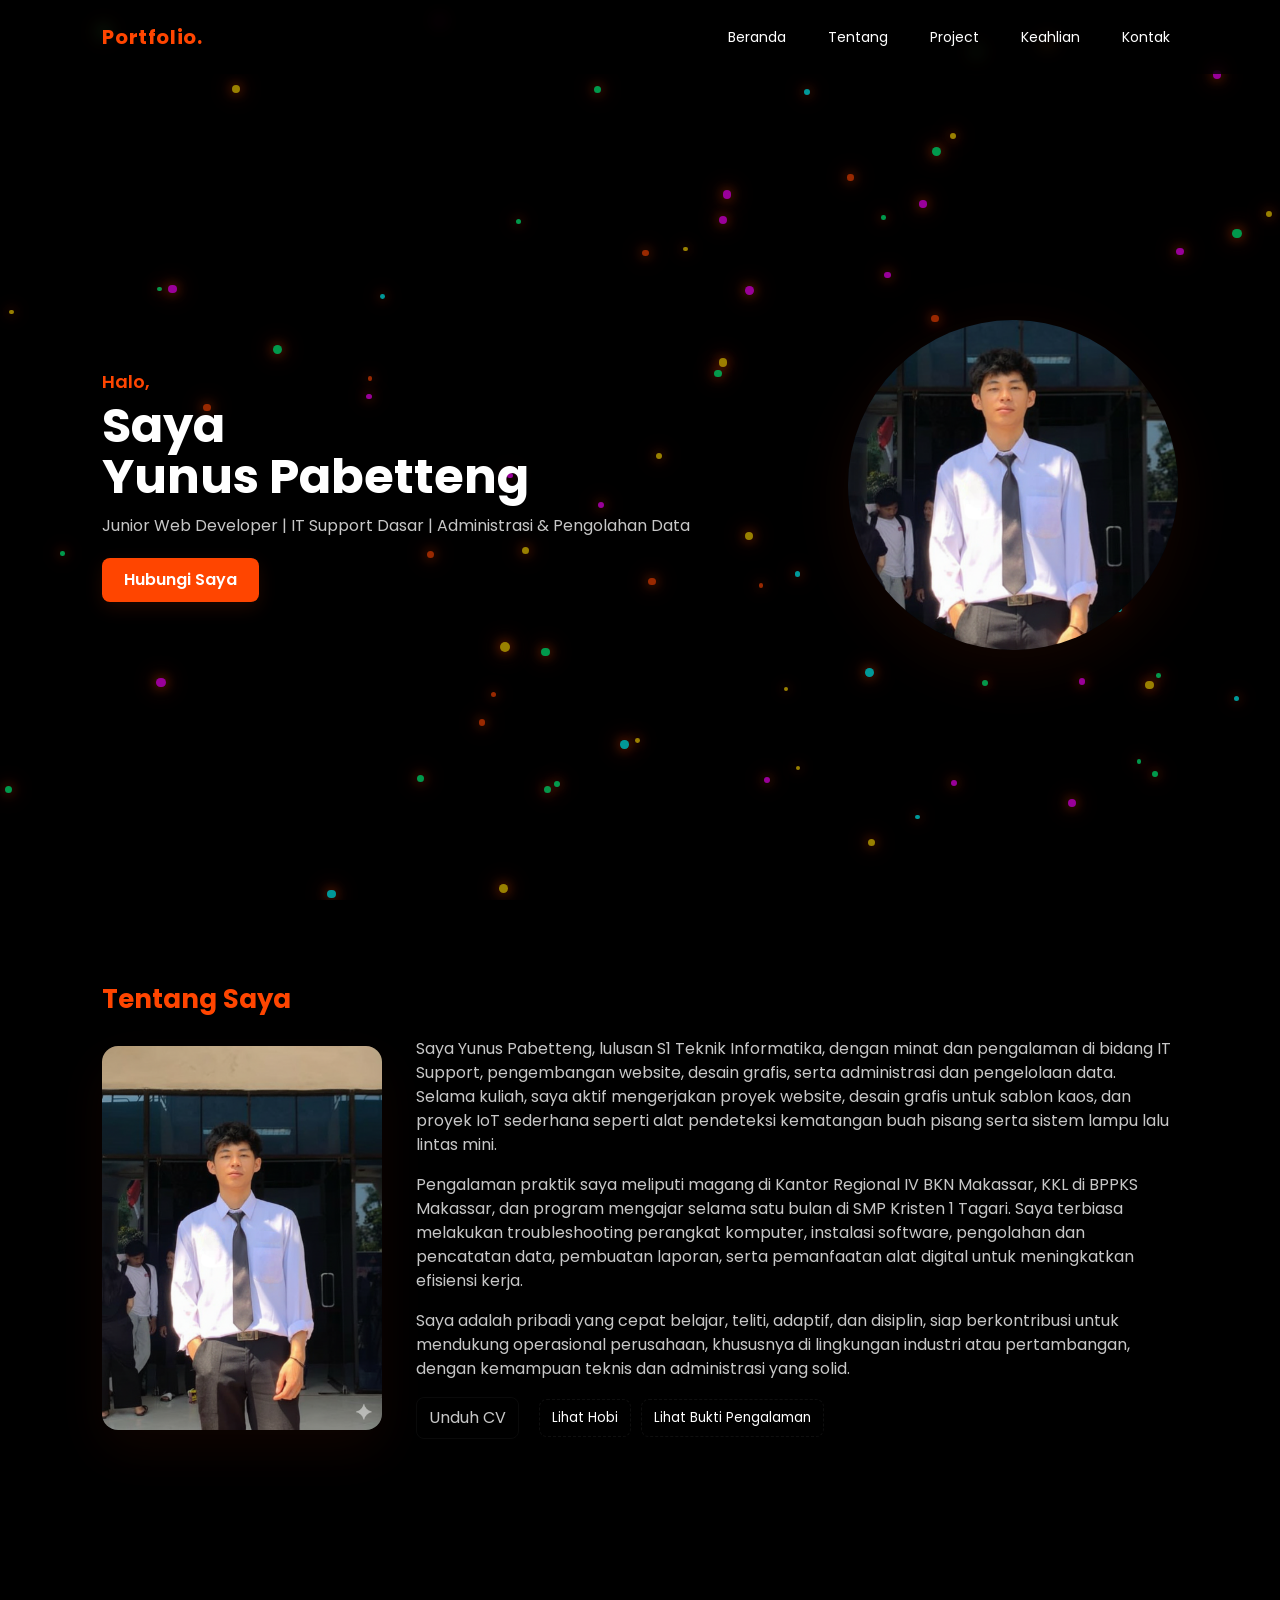
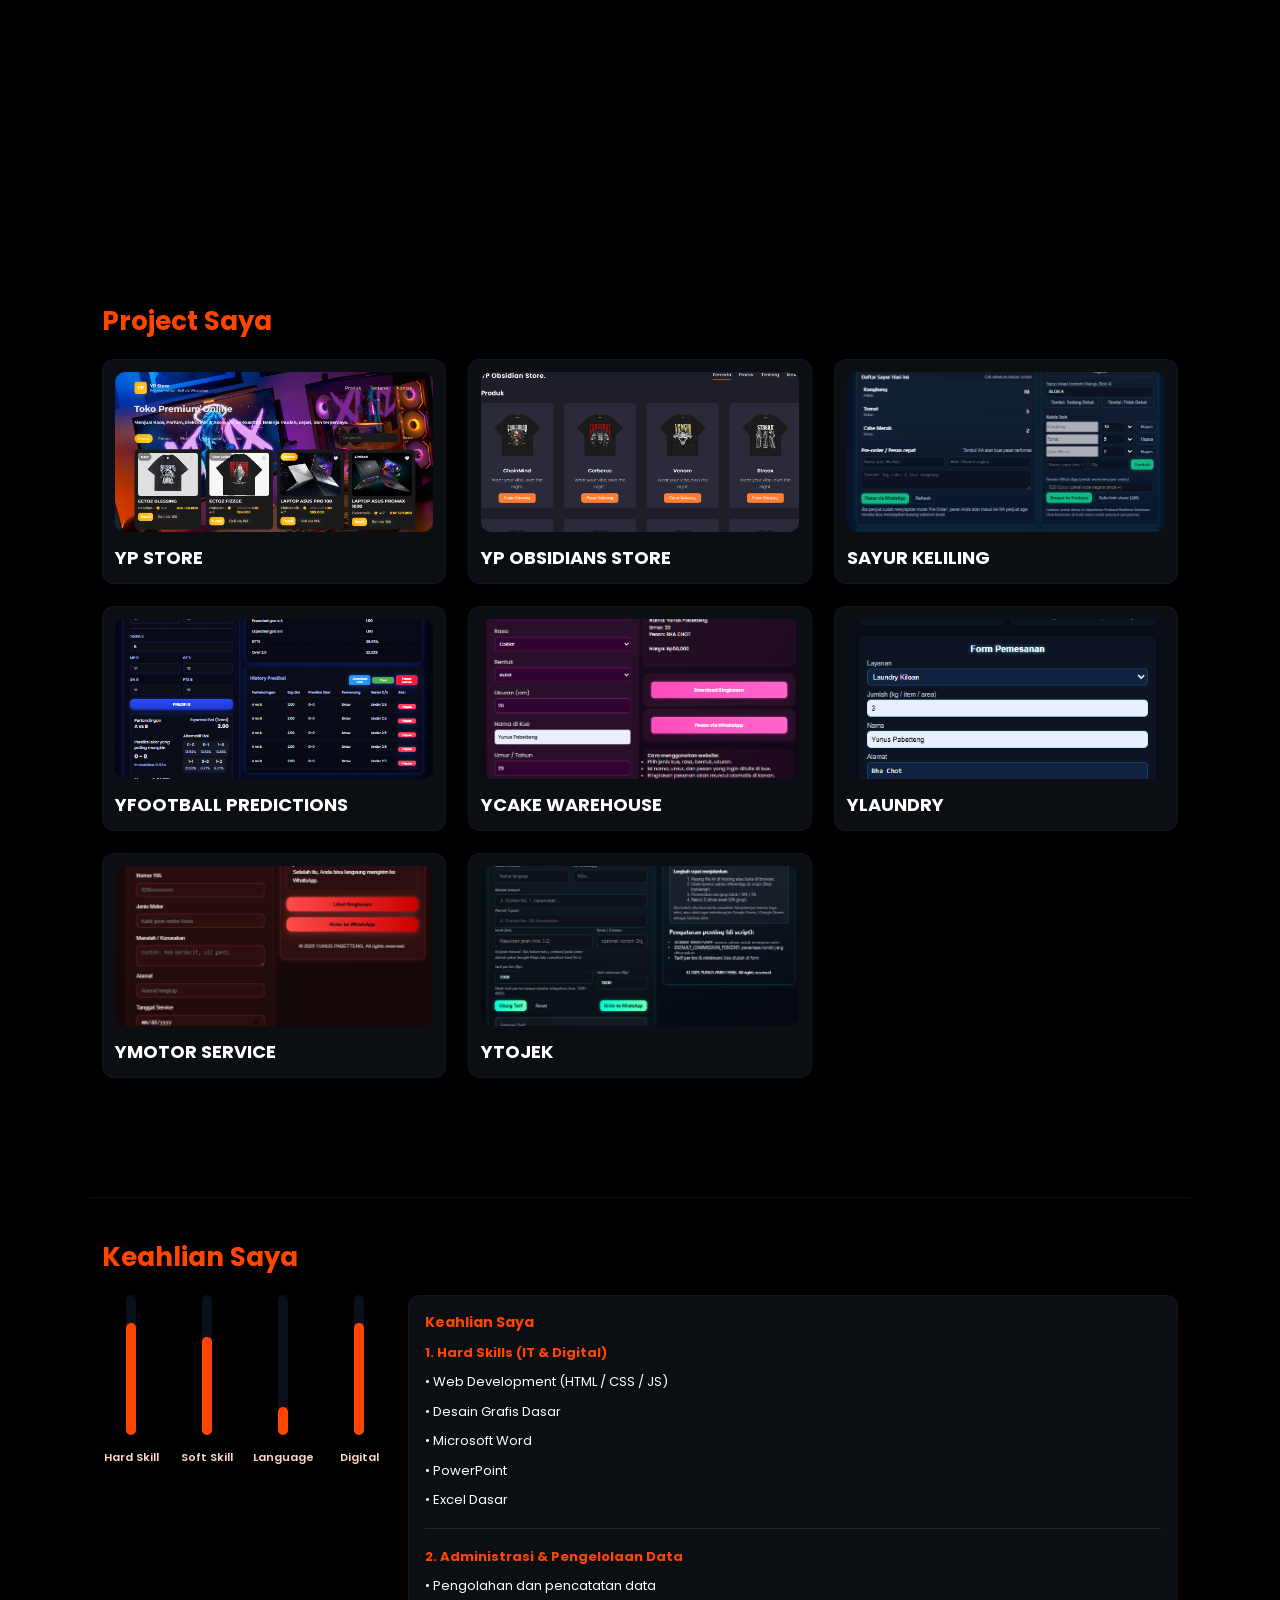
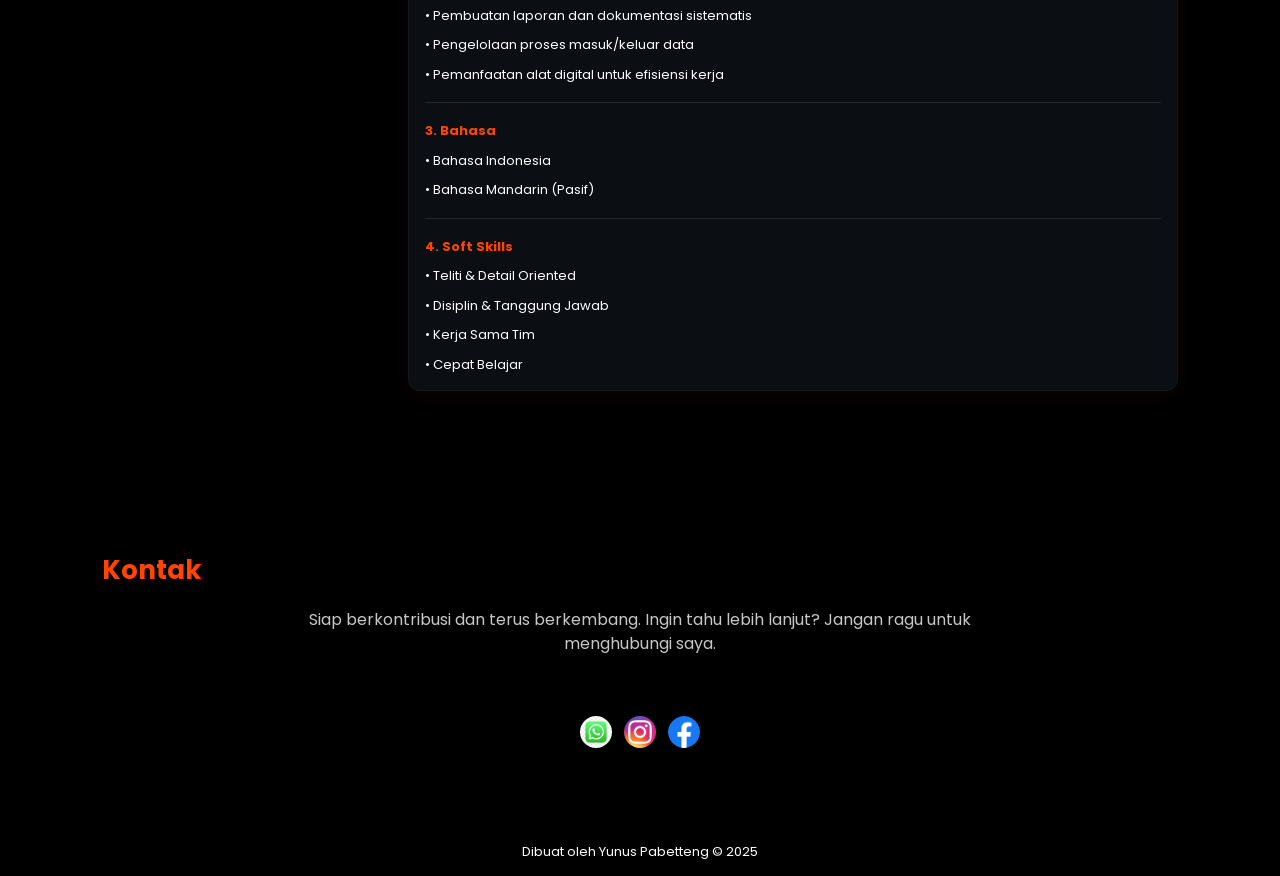
<file: index.html>
<!DOCTYPE html>
<html lang="id">
<head>
<meta charset="UTF-8" />
<meta name="viewport" content="width=device-width, initial-scale=1.0"/>
<title>Yunus Pabetteng – Portofolio</title>

<link href="https://fonts.googleapis.com/css2?family=Poppins:wght@300;400;600;700&display=swap" rel="stylesheet">
<link rel="stylesheet" href="style.css">
</head>
<body>
<!-- HTML: container untuk dot -->
<div id="neon-bg"></div>

<!-- NAVBAR -->
<nav>
    <div class="logo">Portfolio.</div>
    <ul>
        <li><a href="#home">Beranda</a></li>
        <li><a href="#about">Tentang</a></li>
        <li><a href="#projects">Project</a></li>
        <li><a href="#skills">Keahlian</a></li>
		<!--<li><a href="#certificate-area">Sertifikat</a></li>-->
        <li><a href="#contact-area">Kontak</a></li>
    </ul>
</nav>

<!-- HERO -->
<section id="home" class="hero">
    <div class="hero-left">
        <h3>Halo,</h3>
        <h1>Saya <br> Yunus Pabetteng</h1>
        <p>Junior Web Developer | IT Support Dasar | Administrasi & Pengolahan Data</p>
        <a class="btn" href="#contact-area">Hubungi Saya</a>

    </div>

    <div class="hero-right">
    <div class="orb"></div>
    <img src="y1.png" alt="Foto Yunus" class="hero-img">
</div>

</section>

<!-- ABOUT -->
<section id="about">
    <h2 class="section-title">Tentang Saya</h2>
    <div class="about-box">
        <div class="about-img">
            <img src="y2.png" alt="Foto">
        </div>
        <div class="about-text">
<p>
Saya Yunus Pabetteng, lulusan S1 Teknik Informatika, dengan minat dan pengalaman di bidang IT Support, pengembangan website, desain grafis, serta administrasi dan pengelolaan data. Selama kuliah, saya aktif mengerjakan proyek website, desain grafis untuk sablon kaos, dan proyek IoT sederhana seperti alat pendeteksi kematangan buah pisang serta sistem lampu lalu lintas mini.
</p>
<p>
Pengalaman praktik saya meliputi magang di Kantor Regional IV BKN Makassar, KKL di BPPKS Makassar, dan program mengajar selama satu bulan di SMP Kristen 1 Tagari. Saya terbiasa melakukan troubleshooting perangkat komputer, instalasi software, pengolahan dan pencatatan data, pembuatan laporan, serta pemanfaatan alat digital untuk meningkatkan efisiensi kerja.
</p>
<p>
Saya adalah pribadi yang cepat belajar, teliti, adaptif, dan disiplin, siap berkontribusi untuk mendukung operasional perusahaan, khususnya di lingkungan industri atau pertambangan, dengan kemampuan teknis dan administrasi yang solid.
</p>




            <div class="about-actions">
         <a class="cv-btn" href="CV_YUNUS_PABETTENG.pdf" download="CV_YUNUS_PABETTENG.pdf">Unduh CV</a>



              <!-- Hobi toggle button -->
              <button class="hobi-btn" id="hobiToggle" onclick="toggleHobi()">Lihat Hobi</button>
			   <button class="hobi-btn" id="experienceToggle">Lihat Bukti Pengalaman</button>
            </div>

            <!-- HOBI PANEL (hidden by default, muncul saat klik) -->
            <div class="hobi-panel" id="hobiPanel" aria-hidden="true">
              <div class="hobi-grid" id="hobiGrid">
                <div class="hobi-card"><div class="icon">🎵</div><p>Mendengarkan Musik</p></div>
                <div class="hobi-card"><div class="icon">💻</div><p>Koding</p></div>
                <div class="hobi-card"><div class="icon">🎨</div><p>Desain</p></div>
                <div class="hobi-card"><div class="icon">📷</div><p>Fotografi</p></div>
                <div class="hobi-card"><div class="icon">📚</div><p>Belajar</p></div>
				<div class="hobi-card"><div class="icon">📜</div><p>Nonton Sejarah</p></div>
              </div>
            </div>

        </div>
    </div>
 <!-- ACTIONS -->



<!-- EXPERIENCE PANEL (hidden by default) -->
<div class="experience-panel" id="experiencePanel" aria-hidden="true">
  <div class="experience-grid">
    
    <!-- Contoh pengalaman -->
    <div class="experience-card">
      <img src="b1.jpg" alt="Magang BKN Makassar">
      <p class="exp-title">Magang di Kantor Regional IV BKN Makassar</p>
      <p class="exp-desc">Praktik administrasi dan pengelolaan data selama 3 bulan(karena covid-19 hanya 1 bulan).</p>
    </div>

    <div class="experience-card">
      <img src="b2.jpeg" alt="KKL BPPKS Makassar">
      <p class="exp-title">KKL di BPPKS Makassar</p>
      <p class="exp-desc">Observasi dan dokumentasi kegiatan selama 1 bulan.</p>
    </div>

    <div class="experience-card">
      <img src="b3.jpeg" alt="Mengajar SMP Tagari">
      <p class="exp-title">Program Mengajar di SMP Kristen 1 Tagari</p>
      <p class="exp-desc">Mengajar selama 1 bulan sebagai program wajib SMK.</p>
    </div>

  </div>
</div>

</section>

<!-- PROJECTS -->
<section id="projects">
  <h2 class="section-title">Project Saya</h2>

  <div class="project-grid">
  
   <a class="project-card" href="yp-store.html" target="_blank">
      <img src="ypstore.png" alt="Thumb 1">
      <h3>YP STORE</h3>
    </a>
	 <a class="project-card" href="yp-obsidians-store.html" target="_blank">
      <img src="yobsidiansstore.png" alt="Thumb 1">
      <h3>YP OBSIDIANS STORE</h3>
    </a>

    <a class="project-card" href="sayur-keliling.html" target="_blank">
      <img src="sayur-keliling.png" alt="Thumb 1">
      <h3>SAYUR KELILING</h3>
    </a>

    <a class="project-card" href="yfootball-predictions.html" target="_blank">
      <img src="yfootball-predictions.png" alt="Thumb 2">
      <h3>YFOOTBALL PREDICTIONS</h3>
    </a>

    <a class="project-card" href="ycake-warehouse.html" target="_blank">
      <img src="ycake-warehouse.png" alt="Thumb 3">
      <h3>YCAKE WAREHOUSE</h3>
    </a>

    <a class="project-card" href="ylaundry.html" target="_blank">
      <img src="ylaundry.png" alt="Thumb 4">
      <h3>YLAUNDRY</h3>
    </a>

    <a class="project-card" href="ymotor-service.html" target="_blank">
      <img src="ymotor-service.png" alt="Thumb 5">
      <h3>YMOTOR SERVICE</h3>
    </a>

    <a class="project-card" href="ytojek.html" target="_blank">
      <img src="ytojek.png" alt="Thumb 6">
      <h3>YTOJEK</h3>
    </a>
	


  </div>
</section>

<!-- SKILLS -->
<section id="skills">
  <h2 class="section-title">Keahlian Saya</h2>

  <div class="skills-container" style="display:flex; flex-wrap:wrap; gap:20px; align-items:flex-start;">

<!-- SKILL BARS -->
<div style="display:flex; gap:18px; flex-wrap:wrap; justify-content:center;">

  <!-- Hard Skill -->
  <div class="bar-item" style="min-width:40px;">
    <div class="bar-track" style="height:140px; width:10px; background:#07101B; border-radius:8px; display:flex; align-items:flex-end; margin:auto; transition: all 0.3s;">
      <div class="bar-fill" data-percent="80" style="width:100%; background:var(--accent); height:0%; border-radius:8px 8px 0 0;"></div>
    </div>
    <div class="bar-label" style="text-align:center; margin-top:6px; font-size:11px;">Hard Skill</div>
  </div>

  <!-- Soft Skill -->
  <div class="bar-item" style="min-width:40px;">
    <div class="bar-track" style="height:140px; width:10px; background:#07101B; border-radius:8px; display:flex; align-items:flex-end; margin:auto;">
      <div class="bar-fill" data-percent="70" style="width:100%; background:var(--accent); height:0%; border-radius:8px 8px 0 0;"></div>
    </div>
    <div class="bar-label" style="text-align:center; margin-top:6px; font-size:11px;">Soft Skill</div>
  </div>

  <!-- Language Skill -->
  <div class="bar-item" style="min-width:40px;">
    <div class="bar-track" style="height:140px; width:10px; background:#07101B; border-radius:8px; display:flex; align-items:flex-end; margin:auto;">
      <div class="bar-fill" data-percent="20" style="width:100%; background:var(--accent); height:0%; border-radius:8px 8px 0 0;"></div>
    </div>
    <div class="bar-label" style="text-align:center; margin-top:6px; font-size:11px;">Language</div>
  </div>

  <!-- Digital Skill -->
  <div class="bar-item" style="min-width:40px;">
    <div class="bar-track" style="height:140px; width:10px; background:#07101B; border-radius:8px; display:flex; align-items:flex-end; margin:auto;">
      <div class="bar-fill" data-percent="80" style="width:100%; background:var(--accent); height:0%; border-radius:8px 8px 0 0;"></div>
    </div>
    <div class="bar-label" style="text-align:center; margin-top:6px; font-size:11px;">Digital</div>
  </div>

</div>


<!-- LEGEND -->
<div class="skill-legend" style="flex:1 1 35%; background:var(--card); padding:16px; border-radius:12px; border:1px solid rgba(255,255,255,0.03); min-width:140px; font-size:13px; box-shadow:0 4px 20px rgba(255,69,0,0.05);">
  <h3 style="margin-bottom:10px; color:var(--accent); font-size:14px;">Keahlian Saya</h3>

  <div style="display:flex; flex-direction:column; gap:10px;">

    <!-- HARD SKILLS -->
    <div style="font-weight:700; color:var(--accent)">1. Hard Skills (IT & Digital)</div>
    <div><span>• Web Development (HTML / CSS / JS)</span></div>
    <div><span>• Desain Grafis Dasar</span></div>
    <div><span>• Microsoft Word</span></div>
    <div><span>• PowerPoint</span></div>
    <div><span>• Excel Dasar</span></div>

    <hr style="border:0; border-top:1px solid rgba(255,255,255,0.1); margin:8px 0;">


   <!-- ADMINISTRASI & PENGELOLAAN DATA -->
<div style="font-weight:700; color:var(--accent)">2. Administrasi & Pengelolaan Data</div>
<div><span>• Pengolahan dan pencatatan data</span></div>
<div><span>• Pembuatan laporan dan dokumentasi sistematis</span></div>
<div><span>• Pengelolaan proses masuk/keluar data</span></div>
<div><span>• Pemanfaatan alat digital untuk efisiensi kerja</span></div>

<hr style="border:0; border-top:1px solid rgba(255,255,255,0.1); margin:8px 0;">



    <!-- BAHASA -->
    <div style="font-weight:700; color:var(--accent)">3. Bahasa</div>
    <div><span>• Bahasa Indonesia</span></div>
    <div><span>• Bahasa Mandarin (Pasif)</span></div>

    <hr style="border:0; border-top:1px solid rgba(255,255,255,0.1); margin:8px 0;">


    <!-- SOFT SKILLS -->
    <div style="font-weight:700; color:var(--accent)">4. Soft Skills</div>
    <div><span>• Teliti & Detail Oriented</span></div>
    <div><span>• Disiplin & Tanggung Jawab</span></div>
    <div><span>• Kerja Sama Tim</span></div>
    <div><span>• Cepat Belajar</span></div>

  </div>
</div>

</section>


<!-- CERTIFICATE -->
<!-- <section id="certificate-area">
  <h2 class="section-title">Sertifikat</h2>

  <div style="text-align:center;">
    <p style="color:var(--muted); max-width:760px; margin:auto;">
      Klik tombol di bawah untuk melihat sertifikat saya.
    </p>

    <div style="margin-top:20px;">
      <button class="btn" onclick="toggleSertifikat()">Lihat Sertifikat</button>
    </div>

  
    <div id="sertifikatPanel" class="sertifikat-panel">
      <div class="sertifikat-grid">
        <div class="sertifikat-card">
          <img src="sertifikat1.jpeg" alt="Sertifikat 1">
        </div>
        <div class="sertifikat-card">
          <img src="sertifikat2.jpeg" alt="Sertifikat 2">
        </div>
      </div>
    </div>

  </div>-->
<!--</section>-->


 <!-- CONTACT -->
<section id="contact-area">
  <h2 class="section-title">Kontak</h2>
  <div style="text-align:center;">
    <p style="color:var(--muted); max-width:760px; margin:auto;">
Siap berkontribusi dan terus berkembang.
Ingin tahu lebih lanjut? Jangan ragu untuk menghubungi saya.
    </p>
  <div style="text-align:center;">

    <div style="margin-top:20px; display:flex; justify-content:center; gap:12px; flex-wrap:wrap;">
    <div style="margin-top:20px; display:flex; justify-content:center; gap:18px; flex-wrap:wrap; font-size:28px;">

<!-- ICON SOSIAL MEDIA RAPI DI SATU BARIS -->
<div style="display:flex; justify-content:center; gap:12px; margin-top:20px;">

<a href="https://wa.me/6282246814033" target="_blank" class="social-btn">
    <img src="wa.jpg" alt="WhatsApp" style="width:32px; height:32px;">
</a>


  
  
  <a href="LINK_IG" target="_blank" class="social-btn">
    <img src="ig.png" alt="Instagram" style="width:32px; height:32px;">
  </a>
  
  
  <a href="LINK_FB" target="_blank" class="social-btn">
    <img src="fb.png" alt="Facebook" style="width:32px; height:32px;">
  </a>
</div>

    </div>
  </div>
</section>


<footer style="text-align:center; padding:14px; font-size:13px; color:#fff;">
  Dibuat oleh Yunus Pabetteng © 2025
</footer>

<script src="script.js"></script>
</body>
</html>
</file>
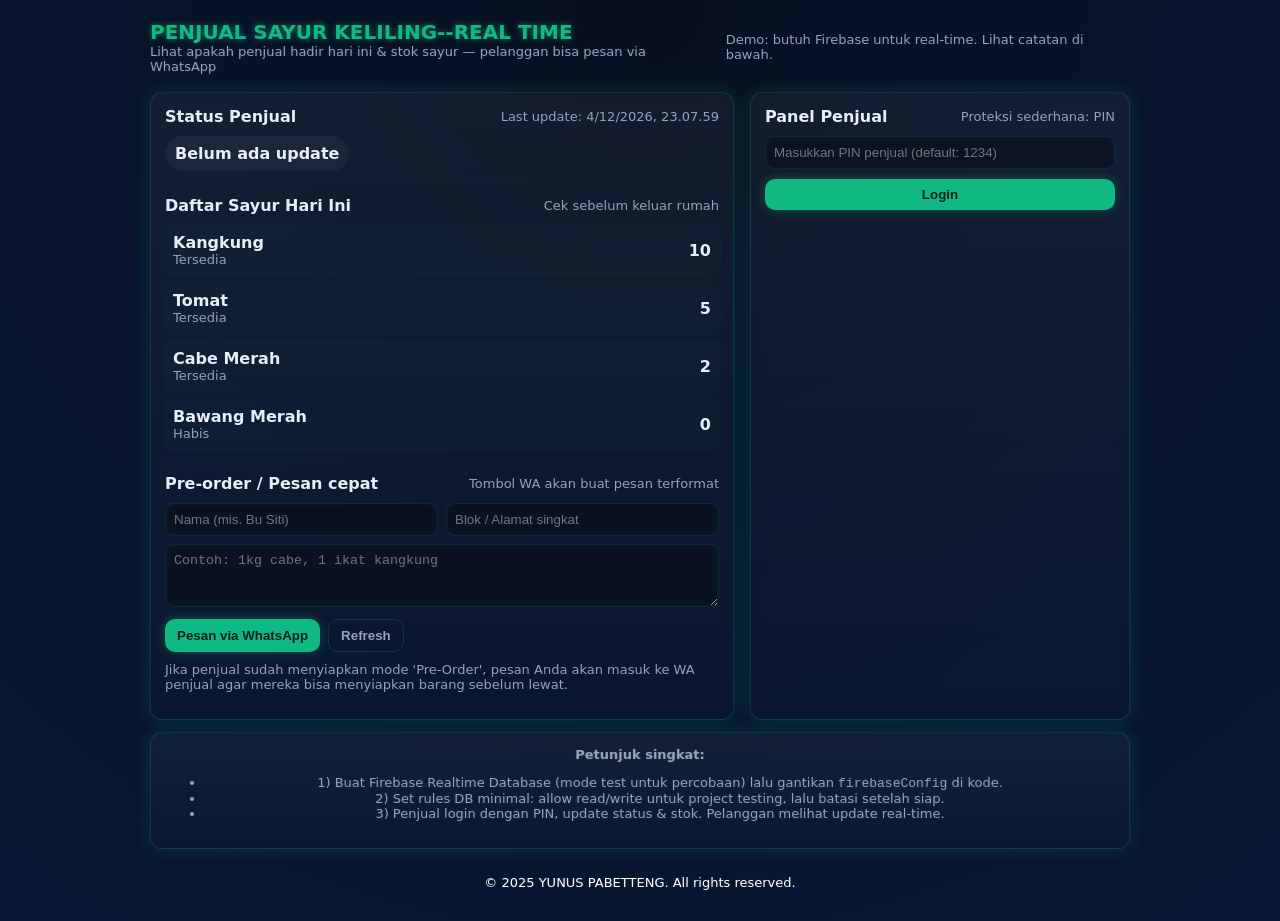
<file: SAYUR KELILING.html>
<!doctype html>
<html lang="id">
<head>
  <meta charset="utf-8" />
  <meta name="viewport" content="width=device-width,initial-scale=1" />
  <title>SAYUR KELILING</title>
  <meta name="description" content="Website sederhana untuk penjual sayur keliling: update lokasi, stok real-time, pre-order via WhatsApp." />
<style>
    :root{
      --bg:#0f1720;
      --card:#0b1220;
      --accent:#10b981;
      --accent-2:#34d399;
      --muted:#94a3b8;
      --glass: rgba(255,255,255,0.04);
    }

    *{box-sizing:border-box}

    body{
      margin:0;
      font-family:Inter,system-ui,Segoe UI,Roboto,'Helvetica Neue',Arial;
      color:#e6eef7;
      background: radial-gradient(circle at top, #071022 0%, #071733 100%);
      min-height:100vh;
      display:flex;
      align-items:flex-start;
      justify-content:center;
      padding:20px;
    }

    .wrap{width:100%;max-width:980px}

    header{
      display:flex;
      gap:16px;
      align-items:center;
      justify-content:space-between;
      margin-bottom:18px;
    }

    h1{
      font-size:20px;
      margin:0;
      color:var(--accent);
      text-shadow:0 0 6px rgba(16,185,129,0.6);
    }

    p.lead{
      margin:0;
      color:var(--muted);
      font-size:13px;
      text-shadow:0 0 3px rgba(255,255,255,0.1);
    }

    .grid{display:grid;grid-template-columns:1fr 380px;gap:16px}
    @media (max-width:900px){.grid{grid-template-columns:1fr;}}

    /* CARD */
    .card{
      background:linear-gradient(180deg, rgba(255,255,255,0.05), rgba(255,255,255,0.01));
      padding:14px;
      border-radius:12px;
      box-shadow:0 0 18px rgba(16,185,129,0.2);
      border:1px solid rgba(16,185,129,0.2);
      backdrop-filter: blur(6px);
      transition:0.25s ease;
    }

    .card:hover{
      box-shadow:0 0 30px rgba(16,185,129,0.35);
      border-color:rgba(16,185,129,0.35);
      transform:translateY(-2px);
    }

    .section-title{
      display:flex;
      align-items:center;
      justify-content:space-between;
      margin-bottom:10px;
    }

    .small{font-size:13px;color:var(--muted)}

    /* Status (tetap original) */
    .status{display:flex;gap:10px;align-items:center}
    .pill{padding:8px 10px;border-radius:999px;background:var(--glass);font-weight:600}
    .near{color:#083f2a;background:linear-gradient(90deg,#10b98122,#10b98111);border:1px solid rgba(16,185,129,0.12)}
	.pill.near {
    color: #ffffff !important; /* teks jadi putih */
}

    /* list */
    ul.items{list-style:none;padding:0;margin:0;display:grid;gap:8px}
    li.item{
      display:flex;
      align-items:center;
      justify-content:space-between;
      padding:8px;
      border-radius:8px;
      background:rgba(16,185,129,0.02);
      box-shadow:0 0 6px rgba(16,185,129,0.1);
      transition:0.2s;
    }

    li.item:hover{
      box-shadow:0 0 12px rgba(16,185,129,0.25);
      transform:translateY(-1px);
    }

    .meta{display:flex;gap:10px;align-items:center}
    .qty{font-weight:700}

    /* seller panel */
    .seller-panel{display:flex;flex-direction:column;gap:10px}

    input[type=text], input[type=number], select, textarea{
      width:100%;
      padding:8px;
      border-radius:8px;
      border:1px solid rgba(16,185,129,0.15);
      background:rgba(11,18,32,0.85);
      color:#e0fff5;
      outline:none;
      box-shadow:0 0 4px rgba(16,185,129,0.1) inset;
      transition:0.2s;
    }

    input:focus, textarea:focus, select:focus{
      border-color:var(--accent-2);
      box-shadow:0 0 10px rgba(16,185,129,0.35), 0 0 4px rgba(16,185,129,0.2) inset;
    }

    button{
      background:var(--accent);
      color:#022;
      border:none;
      padding:8px 12px;
      border-radius:10px;
      font-weight:700;
      cursor:pointer;
      box-shadow:0 0 12px rgba(16,185,129,0.35);
      transition:0.2s;
    }

    button:hover{
      transform:scale(1.05);
      box-shadow:0 0 20px rgba(16,185,129,0.5);
    }

    button.ghost{
      background:transparent;
      border:1px solid rgba(16,185,129,0.2);
      color:var(--muted);
      box-shadow:none;
    }

    .row{display:flex;gap:8px}
    .row > *{flex:1}
    .pin{font-size:12px;color:var(--muted)}

    footer{
      margin-top:14px;
      text-align:center;
      color:var(--muted);
      font-size:12px;
      text-shadow:0 0 3px rgba(255,255,255,0.1);
    }

    .wa-btn{
      display:inline-block;
      padding:8px 12px;
      background:#25D366;
      color:#052;
      border-radius:10px;
      font-weight:700;
      box-shadow:0 0 12px rgba(37,211,102,0.35);
      transition:0.2s;
    }

    .wa-btn:hover{
      transform:scale(1.05);
      box-shadow:0 0 22px rgba(37,211,102,0.5);
    }

    .hint{font-size:13px;color:var(--muted)}
</style>


</head>
<body>
  <div class="wrap">
    <header>
      <div>
        <h1>PENJUAL SAYUR KELILING--REAL TIME</h1>
        <p class="lead">Lihat apakah penjual hadir hari ini &amp; stok sayur — pelanggan bisa pesan via WhatsApp</p>
      </div>
      <div class="small">Demo: butuh Firebase untuk real-time. Lihat catatan di bawah.</div>
    </header>

    <div class="grid">
      <!-- Left: Customer view -->
      <div class="card">
        <div class="section-title">
          <strong>Status Penjual</strong>
          <span class="small">Last update: <span id="lastUpdate">-</span></span>
        </div>
        <div class="status">
          <div id="statusText" class="pill">Penjual belum update</div>
          <div id="nearPill" class="pill near" style="display:none">Sedang dekat</div>
        </div>

        <hr style="margin:12px 0;border:none;border-top:1px solid rgba(255,255,255,0.02)">

        <div class="section-title">
          <strong>Daftar Sayur Hari Ini</strong>
          <span class="small">Cek sebelum keluar rumah</span>
        </div>
        <ul class="items" id="itemsList">
          <!-- items injected -->
        </ul>

        <hr style="margin:12px 0;border:none;border-top:1px solid rgba(255,255,255,0.02)">

        <div class="section-title">
          <strong>Pre-order / Pesan cepat</strong>
          <span class="small">Tombol WA akan buat pesan terformat</span>
        </div>
        <div class="row" style="margin-bottom:8px">
          <input id="name" type="text" placeholder="Nama (mis. Bu Siti)">
          <input id="blok" type="text" placeholder="Blok / Alamat singkat">
        </div>
        <textarea id="orderText" rows="3" placeholder="Contoh: 1kg cabe, 1 ikat kangkung"></textarea>
        <div style="display:flex;gap:8px;margin-top:8px">
          <button id="waOrder">Pesan via WhatsApp</button>
          <button id="refreshBtn" class="ghost">Refresh</button>
        </div>

        <p class="hint" style="margin-top:10px">Jika penjual sudah menyiapkan mode 'Pre-Order', pesan Anda akan masuk ke WA penjual agar mereka bisa menyiapkan barang sebelum lewat.</p>
      </div>

      <!-- Right: Seller panel -->
      <div class="card">
        <div class="section-title">
          <strong>Panel Penjual</strong>
          <span class="small">Proteksi sederhana: PIN</span>
        </div>
        <div class="seller-panel">
          <input id="pin" type="text" placeholder="Masukkan PIN penjual (default: 1234)">
          <div class="row">
            <button id="loginBtn">Login</button>
            <button id="logoutBtn" class="ghost" style="display:none">Logout</button>
          </div>

          <div id="sellerControls" style="display:none">
            <label class="small">Status lokasi (contoh: Menuju Blok A)</label>
            <input id="statusInput" type="text" placeholder="Tulis status singkat">

            <div class="row">
              <button id="btnNear" class="ghost">Tandai: Sedang Dekat</button>
              <button id="btnAway" class="ghost">Tandai: Tidak Dekat</button>
            </div>

            <hr style="border:none;border-top:1px solid rgba(255,255,255,0.02)">

            <strong class="small">Kelola Stok</strong>
            <div id="manageItems">
              <!-- item editor -->
            </div>
            <div style="display:flex;gap:8px;margin-top:8px">
              <input id="newItemName" type="text" placeholder="Nama sayur (mis. Kangkung)">
              <input id="newItemQty" type="number" placeholder="Qty" min="0">
              <button id="addItemBtn">Tambah</button>
            </div>

            <hr style="border:none;border-top:1px solid rgba(255,255,255,0.02)">

            <label class="small">Nomor WhatsApp (untuk menerima pre-order)</label>
            <input id="sellerWA" type="text" placeholder="62812xxxx (pakai kode negara tanpa +)">
            <div style="display:flex;gap:8px">
              <button id="saveBtn">Simpan ke Firebase</button>
              <button id="copyShare" class="ghost">Salin link share (QR)</button>
            </div>

            <p class="pin">Catatan: untuk demo ini diperlukan Firebase Realtime Database. Lihat komentar di kode (atas) untuk petunjuk pengaturan.</p>
          </div>
        </div>
      </div>
    </div>

    <footer class="small card" style="margin-top:12px">
      <strong>Petunjuk singkat:</strong>
      <ul>
        <li>1) Buat Firebase Realtime Database (mode test untuk percobaan) lalu gantikan <code>firebaseConfig</code> di kode.</li>
        <li>2) Set rules DB minimal: allow read/write untuk project testing, lalu batasi setelah siap.</li>
        <li>3) Penjual login dengan PIN, update status &amp; stok. Pelanggan melihat update real-time.</li>
      </ul>
    </footer>
	<footer style="text-align:center; padding:12px; font-size:13px; color:#ffffff;">
  &copy; 2025 YUNUS PABETTENG. All rights reserved.
</footer>

  </div>

  <!-- ========== SCRIPTS ========== -->
  <!-- NOTE: Untuk demo real-time gunakan Firebase Realtime Database. Tambahkan SDK berikut setelah membuat project dan mengganti config. -->
  <script>
  // =========== CONFIGURATION ===========
  // 1) Buat Firebase project -> Realtime Database
  // 2) Ganti nilai firebaseConfig di bawah ini dengan config milikmu
  // 3) Atur database path: /market/status dan /market/items dan /market/meta

  const USE_FIREBASE = false; // ubah ke true setelah mengisi firebaseConfig
  const firebaseConfig = {
    apiKey: "REPLACE_ME",
    authDomain: "REPLACE_ME",
    databaseURL: "REPLACE_ME",
    projectId: "REPLACE_ME",
    storageBucket: "REPLACE_ME",
    messagingSenderId: "REPLACE_ME",
    appId: "REPLACE_ME"
  };

  // Default demo data (localStorage fallback)
  const DEFAULT_DATA = {
    meta: {statusText: 'Belum ada update', near:false, last: Date.now(), sellerWA: ''},
    items: {
      'Kangkung': {qty: 10, available:true},
      'Tomat': {qty: 5, available:true},
      'Cabe Merah': {qty: 2, available:true},
      'Bawang Merah': {qty: 0, available:false}
    }
  };

  // ====== Helper: format time ======
  function fmtTime(ts){const d=new Date(ts);return d.toLocaleString('id-ID');}

  // ====== DOM refs ======
  const itemsList = document.getElementById('itemsList');
  const lastUpdate = document.getElementById('lastUpdate');
  const statusText = document.getElementById('statusText');
  const nearPill = document.getElementById('nearPill');

  const pinInput = document.getElementById('pin');
  const loginBtn = document.getElementById('loginBtn');
  const logoutBtn = document.getElementById('logoutBtn');
  const sellerControls = document.getElementById('sellerControls');
  const statusInput = document.getElementById('statusInput');
  const btnNear = document.getElementById('btnNear');
  const btnAway = document.getElementById('btnAway');

  const manageItems = document.getElementById('manageItems');
  const newItemName = document.getElementById('newItemName');
  const newItemQty = document.getElementById('newItemQty');
  const addItemBtn = document.getElementById('addItemBtn');

  const sellerWA = document.getElementById('sellerWA');
  const saveBtn = document.getElementById('saveBtn');
  const copyShare = document.getElementById('copyShare');

  const nameInput = document.getElementById('name');
  const blokInput = document.getElementById('blok');
  const orderText = document.getElementById('orderText');
  const waOrder = document.getElementById('waOrder');
  const refreshBtn = document.getElementById('refreshBtn');

  // ===== Storage keys =====
  const LS_KEY = 'sayur_motoran_data_v1';

  // ===== App state =====
  let state = null;
  let isSeller = false;
  const SELLER_PIN = '1234'; // ganti sesuai kebutuhan. Di real app, ganti mekanisme auth.

  // ===== Simple local DB operations (fallback) =====
  function saveLocal(data){localStorage.setItem(LS_KEY, JSON.stringify(data));}
  function loadLocal(){const j=localStorage.getItem(LS_KEY); if(j) return JSON.parse(j); saveLocal(DEFAULT_DATA); return JSON.parse(localStorage.getItem(LS_KEY));}

  // ========== UI render ==========
  function render(){
    if(!state) state = loadLocal();
    // render status
    lastUpdate.textContent = fmtTime(state.meta.last);
    statusText.textContent = state.meta.statusText || 'Penjual belum update';
    nearPill.style.display = state.meta.near? 'inline-block':'none';

    // items
    itemsList.innerHTML='';
    Object.keys(state.items).forEach(name=>{
      const it = state.items[name];
      const li = document.createElement('li'); li.className='item';
      li.innerHTML = `<div class="meta"><div><strong>${name}</strong><div class='small'>${it.available? 'Tersedia':'Habis'}</div></div></div>
                      <div class='qty'>${it.qty}</div>`;
      itemsList.appendChild(li);
    });

    // manage items (seller)
    manageItems.innerHTML='';
    if(isSeller){
      Object.keys(state.items).forEach(name=>{
        const it = state.items[name];
        const row = document.createElement('div'); row.style.display='flex'; row.style.gap='8px'; row.style.marginTop='6px';
        const tn = document.createElement('input'); tn.value = name; tn.disabled=true; tn.style.flex='1';
        const tq = document.createElement('input'); tq.type='number'; tq.value = it.qty; tq.min=0; tq.style.width='80px';
        const tav = document.createElement('select'); tav.innerHTML = '<option value="true">Tersedia</option><option value="false">Habis</option>'; tav.value = it.available? 'true':'false';
        const del = document.createElement('button'); del.textContent='Hapus'; del.className='ghost'; del.style.width='80px';
        row.appendChild(tn); row.appendChild(tq); row.appendChild(tav); row.appendChild(del);
        manageItems.appendChild(row);

        tq.addEventListener('change', ()=>{ it.qty = parseInt(tq.value||0); saveLocal(state); render(); });
        tav.addEventListener('change', ()=>{ it.available = (tav.value==='true'); saveLocal(state); render(); });
        del.addEventListener('click', ()=>{ delete state.items[name]; saveLocal(state); render(); });
      });
    }

    // seller WA
    sellerWA.value = state.meta.sellerWA || '';
  }

  // ========== Actions ==========
  loginBtn.addEventListener('click', ()=>{
    if(pinInput.value === SELLER_PIN){ isSeller=true; sellerControls.style.display='block'; loginBtn.style.display='none'; logoutBtn.style.display='inline-block'; render(); alert('Login seller berhasil'); }
    else alert('PIN salah');
  });
  logoutBtn.addEventListener('click', ()=>{ isSeller=false; sellerControls.style.display='none'; loginBtn.style.display='inline-block'; logoutBtn.style.display='none'; });

  btnNear.addEventListener('click', ()=>{ state.meta.near = true; state.meta.last = Date.now(); saveLocal(state); render(); pushToFirebase(); });
  btnAway.addEventListener('click', ()=>{ state.meta.near = false; state.meta.last = Date.now(); saveLocal(state); render(); pushToFirebase(); });

  document.getElementById('statusInput').addEventListener('change', ()=>{ state.meta.statusText = statusInput.value || 'Sedang lewat'; state.meta.last = Date.now(); saveLocal(state); render(); pushToFirebase(); });

  addItemBtn.addEventListener('click', ()=>{
    const name = (newItemName.value || '').trim(); const qty = parseInt(newItemQty.value||0);
    if(!name) return alert('Isi nama sayur');
    state.items[name] = {qty:qty, available: qty>0}; saveLocal(state); newItemName.value=''; newItemQty.value=''; render(); pushToFirebase();
  });

  saveBtn.addEventListener('click', ()=>{ state.meta.sellerWA = sellerWA.value.trim(); saveLocal(state); pushToFirebase(); alert('Disimpan (lokal dan Firebase jika aktif)'); });

  copyShare.addEventListener('click', async ()=>{
    const url = location.href; await navigator.clipboard.writeText(url); alert('Link share tersalin. Bagikan ke tetangga.'); });

  waOrder.addEventListener('click', ()=>{
    const seller = state.meta.sellerWA || '';
    if(!seller) return alert('Nomor penjual belum diset. Minta penjual untuk mengisi panel mereka.');
    const name = (nameInput.value || '').trim(); const blok = (blokInput.value || '').trim(); const order = (orderText.value || '').trim();
    if(!order) return alert('Isi pesanan dulu');
    const msg = `Order%20dari%20${encodeURIComponent(name || '-') }%20(${encodeURIComponent(blok||'-')})%0A%0A${encodeURIComponent(order)}%0A%0A(Ini%20pre-order%20via%20website)`;
    const wa = `https://wa.me/${seller}?text=${msg}`;
    window.open(wa,'_blank');
  });

  refreshBtn.addEventListener('click', ()=>{ loadFromFirebase(); render(); alert('Refresh done'); });

  // ========== Firebase glue (optional) ==========
  let firebaseApp = null; let db = null;
  function initFirebase(){
    if(!USE_FIREBASE) return;
    // load SDK dynamically
    const s = document.createElement('script'); s.src = 'https://www.gstatic.com/firebasejs/9.22.2/firebase-app-compat.js'; s.onload = ()=>{
      const dbs = document.createElement('script'); dbs.src = 'https://www.gstatic.com/firebasejs/9.22.2/firebase-database-compat.js'; dbs.onload = ()=>{
        try{
          firebaseApp = firebase.initializeApp(firebaseConfig);
          db = firebase.database();
          console.log('Firebase initialized');
          // listen for remote changes
          db.ref('/market').on('value', snap=>{
            const v = snap.val(); if(v){ state = v; saveLocal(state); render(); }
          });
        }catch(e){console.error('Firebase init error',e);}
      }; document.head.appendChild(dbs);
    }; document.head.appendChild(s);
  }

  function pushToFirebase(){ if(!USE_FIREBASE || !db) return; db.ref('/market').set(state).catch(e=>console.error(e)); }
  function loadFromFirebase(){ if(!USE_FIREBASE || !db) return; db.ref('/market').once('value').then(snap=>{ const v=snap.val(); if(v){ state=v; saveLocal(state); render(); } else alert('Belum ada data di Firebase'); }).catch(e=>console.error(e)); }

  // ========== Init ========
  (function(){ state = loadLocal(); render(); if(USE_FIREBASE) initFirebase(); })();

  </script>
</body>
</html>
</file>
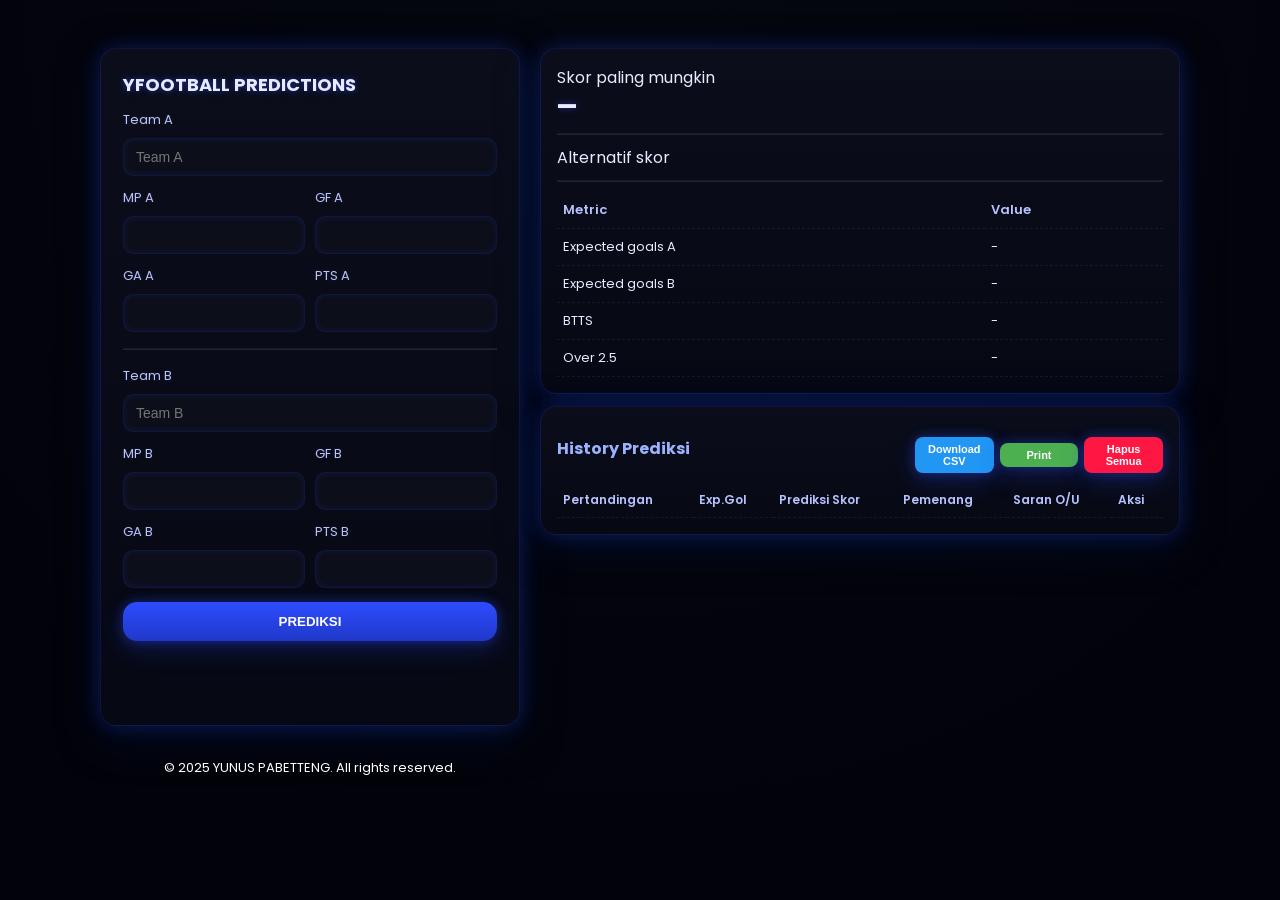
<file: YFOOTBALL PREDICTIONS.html>
<!DOCTYPE html>
<html lang="en">
<head>
<meta charset="utf-8" />
<meta name="viewport" content="width=device-width,initial-scale=1" />
<title>YFOOTBALL PREDICTIONS</title>
<link href="https://fonts.googleapis.com/css2?family=Poppins:wght@300;500;700&display=swap" rel="stylesheet">

<style>
:root{
  --bg:#05070f;
  --card:#0b0e1a;
  --muted:#b7c2ff;
  --accent:#2d4cff;
  --accent-2:#2038c9;
  --panel:#0a0d17;
  --glass: rgba(46,66,255,0.1);
}

*{box-sizing:border-box}

body{
  margin:0;
  min-height:100vh;
  font-family:"Poppins",sans-serif;
  background: radial-gradient(circle at top,var(--bg),#02030a 80%);
  color:#e9eaff;
  display:flex;
  justify-content:center;
  padding:48px 20px;
}

.wrap{
  width:1080px;
  max-width:100%;
  display:grid;
  grid-template-columns: 420px 1fr;
  gap:20px;
}

/* CARD */
.card{
  background:linear-gradient(180deg,var(--card),#060814);
  border-radius:16px;
  padding:22px;
  box-shadow: 0 0 20px rgba(45,76,255,0.25), 0 12px 40px rgba(0,20,60,0.55);
  border:1px solid rgba(46,66,255,0.2);
  transition:0.25s ease;
}

.card:hover{
  box-shadow:0 0 35px rgba(45,76,255,0.45), 0 12px 45px rgba(0,20,60,0.6);
  transform:translateY(-3px);
}

h1, h3{
  margin:0 0 10px;
}

h1{
  font-size:18px;
  text-shadow:0 0 6px rgba(45,76,255,0.6);
}

h3{
  font-size:16px;
  color:#9bb3ff;
}

label{
  font-size:13px;
  color:var(--muted);
  display:block;
  margin-top:12px;
  text-shadow:0 0 3px rgba(255,255,255,0.1);
}

input[type=number], input[type=text]{
  width:100%;
  padding:10px 12px;
  margin-top:8px;
  border-radius:10px;
  border:1px solid rgba(46,66,255,0.15);
  background:#0c0f1a;
  color:#eaeaff;
  font-size:14px;
  outline:none;
  box-shadow:0 0 6px rgba(45,76,255,0.15) inset;
  transition:0.2s;
}

input:focus{
  border-color:var(--accent-2);
  box-shadow:0 0 12px rgba(45,76,255,0.35), 0 0 6px rgba(45,76,255,0.2) inset;
}

.row{display:flex;gap:10px}
.small{flex:1}

/* BUTTON */
button{
  margin-top:14px;
  width:100%;
  padding:12px;
  border-radius:14px;
  border:none;
  background:linear-gradient(180deg,var(--accent),var(--accent-2));
  color:white;
  font-weight:700;
  cursor:pointer;
  box-shadow:0 0 12px rgba(45,76,255,0.35), 0 8px 25px rgba(45,76,255,0.25);
  transition:0.2s;
}

button:hover{
  transform:scale(1.05);
  box-shadow:0 0 25px rgba(45,76,255,0.5), 0 10px 30px rgba(45,76,255,0.35);
}

/* RESULT PANEL */
.result{
  margin-top:12px;
  background:var(--panel);
  padding:14px;
  border-radius:12px;
  border:1px solid rgba(46,66,255,0.15);
  font-size:14px;
  box-shadow:0 0 12px rgba(45,76,255,0.15) inset;
}

.panel{display:flex;flex-direction:column;gap:12px;}
.panel .card { padding:16px; overflow:auto; max-height:72vh;}

table{
  width:100%;
  border-collapse:collapse;
  font-size:13px;
}
th,td{
  padding:8px 6px;
  text-align:left;
  border-bottom:1px dashed rgba(255,255,255,0.06);
}
th{color:var(--muted);font-weight:600}

/* TAGS */
.tag{
  display:inline-block;
  padding:6px 8px;
  border-radius:8px;
  background:var(--glass);
  color:var(--muted);
  font-size:12px;
  margin-right:6px;
  box-shadow:0 0 6px rgba(45,76,255,0.15);
}

.score-bubble{
  display:inline-block;
  padding:6px 8px;
  border-radius:8px;
  background:rgba(255,255,255,0.05);
  min-width:48px;
  text-align:center;
  margin-bottom:4px;
  box-shadow:0 0 6px rgba(45,76,255,0.15);
}

.mini{font-size:12px;color:var(--muted)}
.top-score{
  font-size:22px;
  font-weight:800;
  text-shadow:0 0 6px rgba(45,76,255,0.5);
}

#historyTable td, #historyTable th { font-size:12px; }

@media(max-width:960px){
  .wrap{grid-template-columns:1fr;}
}
</style>

</head>
<body>
<div class="wrap">

  <!-- LEFT INPUT CARD -->
  <div class="card">
    <h1>YFOOTBALL PREDICTIONS</h1>

    <label>Team A</label>
    <input id="nameA" type="text" placeholder="Team A">

    <div class="row">
      <div class="small">
        <label>MP A</label>
        <input id="mpA" type="number" min="1">
      </div>
      <div class="small">
        <label>GF A</label>
        <input id="gfA" type="number" min="0">
      </div>
    </div>

    <div class="row">
      <div class="small">
        <label>GA A</label>
        <input id="gaA" type="number" min="0">
      </div>
      <div class="small">
        <label>PTS A</label>
        <input id="ptsA" type="number" min="0">
      </div>
    </div>

    <hr style="opacity:0.1;margin:16px 0">

    <label>Team B</label>
    <input id="nameB" type="text" placeholder="Team B">

    <div class="row">
      <div class="small">
        <label>MP B</label>
        <input id="mpB" type="number" min="1">
      </div>
      <div class="small">
        <label>GF B</label>
        <input id="gfB" type="number" min="0">
      </div>
    </div>

    <div class="row">
      <div class="small">
        <label>GA B</label>
        <input id="gaB" type="number" min="0">
      </div>
      <div class="small">
        <label>PTS B</label>
        <input id="ptsB" type="number" min="0">
      </div>
    </div>

    <button onclick="predictPoisson()">PREDIKSI</button>
    <div id="resultBox" class="result" style="display:none"></div>
  </div>

  <!-- RIGHT PANEL -->
  <div class="panel">
    <!-- RESULT CARD -->
    <div class="card">
      <div class="muted">Skor paling mungkin</div>
      <div id="mostLikely" class="top-score">—</div>

      <hr style="opacity:0.1;margin:10px 0">
      <div class="muted">Alternatif skor</div>
      <div id="altScores" style="margin-top:6px"></div>

      <hr style="opacity:0.1;margin:10px 0">
      <table>
        <tr><th>Metric</th><th>Value</th></tr>
        <tr><td>Expected goals A</td><td id="lamA">-</td></tr>
        <tr><td>Expected goals B</td><td id="lamB">-</td></tr>
        <tr><td>BTTS</td><td id="btts">-</td></tr>
        <tr><td>Over 2.5</td><td id="over25">-</td></tr>
      </table>
    </div>

    <!-- HISTORY TABLE -->
    <div class="card">
      <div style="display:flex;justify-content:space-between;align-items:center;margin-bottom:10px;">
        <h3 style="margin:0;color:#9bb3ff">History Prediksi</h3>
        <div style="display:flex;gap:6px;align-items:center;">
          <button onclick="downloadHistoryCSV()" style="
            padding:6px 10px; font-size:11px; border:none; border-radius:8px; background:#2196f3; color:white; cursor:pointer;">Download CSV</button>

          <button onclick="printHistory()" style="
            padding:6px 10px; font-size:11px; border:none; border-radius:8px; background:#4caf50; color:white; cursor:pointer;">Print</button>

          <button id="clearBtn" style="
            padding:6px 10px; font-size:11px; border:none; border-radius:8px; background:#ff1744; color:white; cursor:pointer;">Hapus Semua</button>
        </div>
      </div>

      <table id="historyTable">
        <thead>
          <tr>
            <th>Pertandingan</th>
            <th>Exp.Gol</th>
            <th>Prediksi Skor</th>
            <th>Pemenang</th>
            <th>Saran O/U</th>
            <th>Aksi</th>
          </tr>
        </thead>
        <tbody></tbody>
      </table>
    </div>
  </div>
  <footer style="text-align:center; padding:12px; font-size:13px; color:#ffffff;">
  &copy; 2025 YUNUS PABETTENG. All rights reserved.
</footer>

</div>

<script>
// ================= Poisson =================
function poissonP(lambda, k) {
  if (lambda <= 0) return (k === 0) ? 1 : 0;
  let res = Math.exp(-lambda);
  let term = 1;
  for (let i = 1; i <= k; i++) term *= lambda / i;
  return res * term;
}

function predictPoisson() {
  const nameA = (document.getElementById('nameA').value || 'Team A').trim();
  const nameB = (document.getElementById('nameB').value || 'Team B').trim();
  const mpA = Number(document.getElementById('mpA').value);
  const gfA = Number(document.getElementById('gfA').value);
  const gaA = Number(document.getElementById('gaA').value);
  const ptsA = Number(document.getElementById('ptsA').value) || 0;
  const mpB = Number(document.getElementById('mpB').value);
  const gfB = Number(document.getElementById('gfB').value);
  const gaB = Number(document.getElementById('gaB').value);
  const ptsB = Number(document.getElementById('ptsB').value) || 0;

  if(!mpA||!mpB||mpA<=0||mpB<=0){ alert('Masukkan MP yang valid'); return;}
  if([gfA,gaA,gfB,gaB].some(v=>isNaN(v)||v<0)){ alert('Masukkan nilai gol/ga valid'); return; }

  let gpmA=gfA/mpA, gpmB=gfB/mpB;
  let capmA=gaA/mpA, capmB=gaB/mpB;
  let ptsFactor=(ptsA+1)/(ptsB+1);
  let lamA=((gpmA+capmB)/2)*Math.sqrt(ptsFactor);
  let lamB=((gpmB+capmA)/2)/Math.sqrt(ptsFactor);
  lamA=Math.max(lamA,0.1); lamB=Math.max(lamB,0.1);

  const MAX_GOALS=6;
  let probsA=[], probsB=[];
  for(let k=0;k<=MAX_GOALS;k++){ probsA.push(poissonP(lamA,k)); probsB.push(poissonP(lamB,k)); }

  let winAprob=0, drawProb=0, winBprob=0, over25prob=0, bttsProb=0, scoreList=[];
  for(let i=0;i<=MAX_GOALS;i++){
    for(let j=0;j<=MAX_GOALS;j++){
      const p=probsA[i]*probsB[j]; scoreList.push({i,j,p});
      if(i>j) winAprob+=p; else if(i===j) drawProb+=p; else winBprob+=p;
      if(i+j>2.5) over25prob+=p;
      if(i>0 && j>0) bttsProb+=p;
    }
  }

  const under25prob=1-over25prob;
  const ouSuggestion=(over25prob>0.55)?"Over 2.5":"Under 2.5";
  scoreList.sort((a,b)=>b.p-a.p);
  const top=scoreList[0];
  const alt=scoreList.filter(x=>x.p*100>2).slice(0,6);
  let altHtml='';
  alt.forEach(it=>{
    let style=(it.p*100>20)?'background:rgba(45,76,255,0.3);':'';
    altHtml+=`<div class="score-bubble" style="${style}">${it.i}-${it.j}<div class="mini" style="margin-top:6px">${(it.p*100).toFixed(2)}%</div></div>`;
  });

  const expTotal=lamA+lamB;
  const resultBox=document.getElementById('resultBox');
  resultBox.style.display='block';
  resultBox.innerHTML=`
    <div style="display:flex;justify-content:space-between;gap:12px;align-items:center">
      <div><div class="muted">Pertandingan</div><div style="font-weight:700;font-size:16px">${nameA} vs ${nameB}</div></div>
      <div style="text-align:right"><div class="muted">Expetasi Gol (Total)</div><div class="top-score" style="font-size:18px">${expTotal.toFixed(2)}</div></div>
    </div>
    <div style="margin-top:12px;display:flex;gap:12px;align-items:center">
      <div style="flex:1">
        <div class="muted">Prediksi skor yang paling mungkin</div>
        <div style="font-size:20px;font-weight:800;margin-top:6px">${top.i} - ${top.j}</div>
        <div class="mini" style="margin-top:6px">Probabilitas ${(top.p*100).toFixed(2)}%</div>
      </div>
      <div style="flex:1">
        <div class="muted">Alternatif Gol</div>
        <div style="margin-top:6px">${altHtml}</div>
      </div>
    </div>
    <div style="margin-top:12px">
      <div class="line"><strong>Menang ${nameA}:</strong> ${(winAprob*100).toFixed(2)}%</div>
      <div class="line"><strong>Seri:</strong> ${(drawProb*100).toFixed(2)}%</div>
      <div class="line"><strong>Menang ${nameB}:</strong> ${(winBprob*100).toFixed(2)}%</div>
      <div style="margin-top:8px" class="mini muted">BTTS = both teams to score</div>
      <div class="line"><strong>BTTS %:</strong> ${(bttsProb*100).toFixed(2)}%</div>
      <div class="line"><strong>Over 2.5 %:</strong> ${(over25prob*100).toFixed(2)}%</div>
      <div class="line"><strong>Under 2.5 %:</strong> ${(under25prob*100).toFixed(2)}%</div>
      <div class="line"><strong>Saran OU:</strong> ${ouSuggestion}</div>
    </div>
  `;

  document.getElementById('mostLikely').innerText=`${top.i} - ${top.j} (${(top.p*100).toFixed(2)}%)`;
  document.getElementById('altScores').innerHTML=altHtml;
  document.getElementById('lamA').innerText=lamA.toFixed(2);
  document.getElementById('lamB').innerText=lamB.toFixed(2);
  document.getElementById('btts').innerText=(bttsProb*100).toFixed(2)+'%';
  document.getElementById('over25').innerText=(over25prob*100).toFixed(2)+'%';

  const diff=Math.abs(winAprob-winBprob);
  const winnerPredict=diff<0.05?'Draw':(winAprob>winBprob?nameA:nameB);

  addHistory({
    match:`${nameA} vs ${nameB}`,
    expGoals:expTotal.toFixed(2),
    score:`${top.i}-${top.j}`,
    winner:winnerPredict,
    ou:ouSuggestion
  });
}

// ================= HISTORY =================
function addHistory(data){
  const tbody=document.querySelector('#historyTable tbody');
  const tr=document.createElement('tr');
  tr.innerHTML=`
    <td>${data.match}</td>
    <td>${data.expGoals}</td>
    <td>${data.score}</td>
    <td>${data.winner}</td>
    <td>${data.ou}</td>
    <td><button onclick="this.parentElement.parentElement.remove()" style="padding:3px 6px;font-size:11px;background:#ff3f5c;border:none;border-radius:6px;color:white;cursor:pointer;">Hapus</button></td>
  `;
  tbody.prepend(tr);
}

// ================= CSV & PRINT =================
function downloadHistoryCSV(){
  const table = document.getElementById("historyTable");
  const rows = table.querySelectorAll("tr");
  let csvContent = "";
  rows.forEach(row=>{
    const cols = row.querySelectorAll("th, td");
    let rowData = [];
    cols.forEach(col=>{
      let cellText = col.innerText.replace(/"/g, '""');
      rowData.push(`"${cellText}"`);
    });
    csvContent += rowData.join(",") + "\n";
  });
  const blob = new Blob([csvContent], {type:"text/csv;charset=utf-8;"});
  const url = URL.createObjectURL(blob);
  const a = document.createElement("a");
  a.href = url;
  a.download = "history_prediksi.csv";
  document.body.appendChild(a);
  a.click();
  document.body.removeChild(a);
  URL.revokeObjectURL(url);
}

function printHistory(){
  const printWindow = window.open('', '', 'height=600,width=800');
  printWindow.document.write('<html><head><title>History Prediksi</title></head><body>');
  printWindow.document.write(document.getElementById('historyTable').outerHTML);
  printWindow.document.write('</body></html>');
  printWindow.document.close();
  printWindow.print();
}

// ================= CLEAR =================
document.getElementById("clearBtn").onclick=()=>document.querySelector("#historyTable tbody").innerHTML="";
</script>
</body>
</html>
</file>
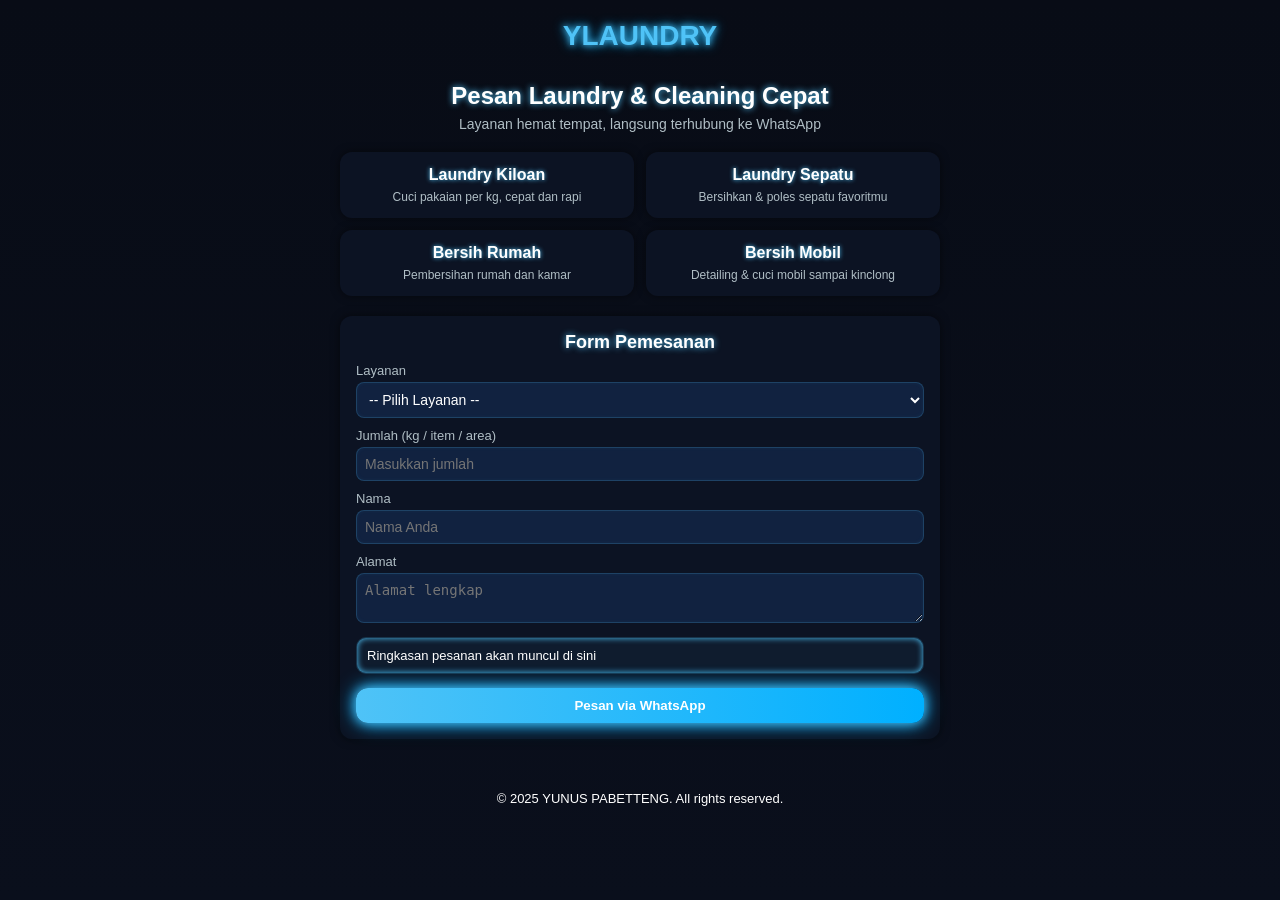
<file: YLAUNDRY.html>
<!DOCTYPE html>
<html lang="id">
<head>
<meta charset="UTF-8">
<meta name="viewport" content="width=device-width, initial-scale=1.0">
<title>YLAUNDRY</title>
<style>
  /* ========== ROOT & THEME ========== */
  :root{
    --bg:#0a0f1c;
    --card:#0c1323;
    --accent:#4fc3f7;
    --accent-2:#00b0ff;
    --muted:#b0bec5;
    --glass: rgba(79,195,247,0.05);
    --radius:12px;
    --shadow:0 4px 12px rgba(0,0,0,0.5);
  }

  *{box-sizing:border-box;margin:0;padding:0;}
  body{
    font-family:'Poppins', sans-serif;
    background: linear-gradient(180deg,#080c16,#0a0f1c);
    color:#e6eef6;
    min-height:100vh;
    display:flex;
    justify-content:center;
    padding:20px;
  }

  .wrap{
    max-width:600px;
    width:100%;
    display:flex;
    flex-direction:column;
    gap:20px;
  }

  /* ========== HEADER ========== */
  .logo{
    font-size:28px;
    font-weight:700;
    text-align:center;
    color:var(--accent);
    text-shadow:0 0 6px var(--accent),0 0 12px var(--accent-2);
    margin-bottom:10px;
  }

  /* ========== HERO ========== */
  .hero{
    text-align:center;
  }
  .hero h1{
    font-size:24px;
    color:#fff;
    text-shadow:0 0 6px var(--accent);
    margin-bottom:6px;
  }
  .hero p{
    font-size:14px;
    color:var(--muted);
  }

  /* ========== LAYANAN ========== */
  .services{
    display:grid;
    grid-template-columns:1fr 1fr;
    gap:12px;
  }
  .service-card{
    background:var(--card);
    padding:14px;
    border-radius:var(--radius);
    text-align:center;
    color:#fff;
    box-shadow:0 0 8px rgba(0,0,0,0.5);
    transition:0.25s;
  }
  .service-card h3{
    font-size:16px;
    margin-bottom:6px;
    text-shadow:0 0 4px var(--accent);
  }
  .service-card p{
    font-size:12px;
    color:var(--muted);
  }
  .service-card:hover{
    box-shadow:0 0 12px var(--accent),0 0 20px var(--accent-2);
    transform:translateY(-2px);
  }

  @media(max-width:500px){
    .services{
      grid-template-columns:1fr;
    }
  }

  /* ========== FORM PEMESANAN ========== */
  .order-form{
    background:var(--card);
    padding:16px;
    border-radius:var(--radius);
    box-shadow:0 0 10px rgba(0,0,0,0.5);
    transition:0.3s;
  }

  /* Hover efek untuk form */
  .order-form:hover{
    box-shadow:0 0 20px var(--accent), 0 0 35px var(--accent-2);
    transform: translateY(-3px);
  }

  .order-form h2{
    text-align:center;
    font-size:18px;
    margin-bottom:10px;
    color:#fff;
    text-shadow:0 0 6px var(--accent);
  }
  .order-form label{
    display:block;
    margin-top:10px;
    font-size:13px;
    color:var(--muted);
  }
  .order-form input, .order-form select, .order-form textarea{
    width:100%;
    padding:8px;
    margin-top:4px;
    border-radius:8px;
    border:1px solid rgba(79,195,247,0.2);
    background:#112240;
    color:#fff;
    font-size:14px;
    outline:none;
    box-shadow: inset 0 0 4px rgba(79,195,247,0.05);
    transition:0.2s;
  }
  .order-form input:focus, .order-form select:focus, .order-form textarea:focus{
    border-color:var(--accent-2);
    box-shadow:0 0 8px var(--accent-2) inset;
  }

  .order-form button{
    margin-top:14px;
    width:100%;
    padding:10px;
    border:none;
    border-radius:12px;
    background:linear-gradient(90deg,var(--accent),var(--accent-2));
    color:#fff;
    font-weight:700;
    cursor:pointer;
    box-shadow:0 0 12px var(--accent),0 0 20px var(--accent-2);
    transition:0.25s;
  }
  .order-form button:hover{
    transform:scale(1.03);
    box-shadow:0 0 18px var(--accent),0 0 28px var(--accent-2);
  }

  /* ========== SUMMARY ========== */
  .summary{
    margin-top:10px;
    background:var(--glass);
    padding:10px;
    border-radius:10px;
    border:1px solid rgba(79,195,247,0.15);
    color:#fff;
    font-size:13px;
    box-shadow:0 0 6px var(--accent) inset;
  }

  /* ========== FOOTER ========== */
  footer{
    text-align:center;
    color:var(--muted);
    font-size:12px;
    margin-top:20px;
  }
</style>
</head>
<body>

<div class="wrap">

  <!-- LOGO -->
  <div class="logo">YLAUNDRY</div>

  <!-- HERO -->
  <section class="hero">
    <h1>Pesan Laundry & Cleaning Cepat</h1>
    <p>Layanan hemat tempat, langsung terhubung ke WhatsApp</p>
  </section>

  <!-- LAYANAN -->
  <section class="services">
    <div class="service-card">
      <h3>Laundry Kiloan</h3>
      <p>Cuci pakaian per kg, cepat dan rapi</p>
    </div>
    <div class="service-card">
      <h3>Laundry Sepatu</h3>
      <p>Bersihkan & poles sepatu favoritmu</p>
    </div>
    <div class="service-card">
      <h3>Bersih Rumah</h3>
      <p>Pembersihan rumah dan kamar</p>
    </div>
    <div class="service-card">
      <h3>Bersih Mobil</h3>
      <p>Detailing & cuci mobil sampai kinclong</p>
    </div>
  </section>

  <!-- FORM -->
  <section class="order-form" id="orderForm">
    <h2>Form Pemesanan</h2>
    <label for="service">Layanan</label>
    <select id="service">
      <option value="">-- Pilih Layanan --</option>
      <option value="Laundry Kiloan">Laundry Kiloan</option>
      <option value="Laundry Sepatu">Laundry Sepatu</option>
      <option value="Bersih Rumah">Bersih Rumah</option>
      <option value="Bersih Mobil">Bersih Mobil</option>
    </select>

    <label for="quantity">Jumlah (kg / item / area)</label>
    <input type="number" id="quantity" placeholder="Masukkan jumlah">

    <label for="name">Nama</label>
    <input type="text" id="name" placeholder="Nama Anda">

    <label for="address">Alamat</label>
    <textarea id="address" placeholder="Alamat lengkap"></textarea>

    <div class="summary" id="summary">Ringkasan pesanan akan muncul di sini</div>

    <button onclick="sendWA()">Pesan via WhatsApp</button>
  </section>
  <footer style="text-align:center; padding:12px; font-size:13px; color:#ffffff;">
  &copy; 2025 YUNUS PABETTENG. All rights reserved.
</footer>


</div>

<script>
const service = document.getElementById('service');
const quantity = document.getElementById('quantity');
const name = document.getElementById('name');
const address = document.getElementById('address');
const summary = document.getElementById('summary');

function updateSummary(){
  summary.innerHTML = `
    <strong>Layanan:</strong> ${service.value || '-'}<br>
    <strong>Jumlah:</strong> ${quantity.value || '-'}<br>
    <strong>Nama:</strong> ${name.value || '-'}<br>
    <strong>Alamat:</strong> ${address.value || '-'}
  `;
}

service.addEventListener('change', updateSummary);
quantity.addEventListener('input', updateSummary);
name.addEventListener('input', updateSummary);
address.addEventListener('input', updateSummary);

function sendWA(){
  if(!service.value || !quantity.value || !name.value || !address.value){
    alert('Harap isi semua field!');
    return;
  }
  let text = `Halo, saya ingin memesan:\n- Layanan: ${service.value}\n- Jumlah: ${quantity.value}\n- Nama: ${name.value}\n- Alamat: ${address.value}`;
  let waLink = `https://wa.me/628123456789?text=${encodeURIComponent(text)}`;
  window.open(waLink,'_blank');
}
</script>

</body>
</html>
</file>
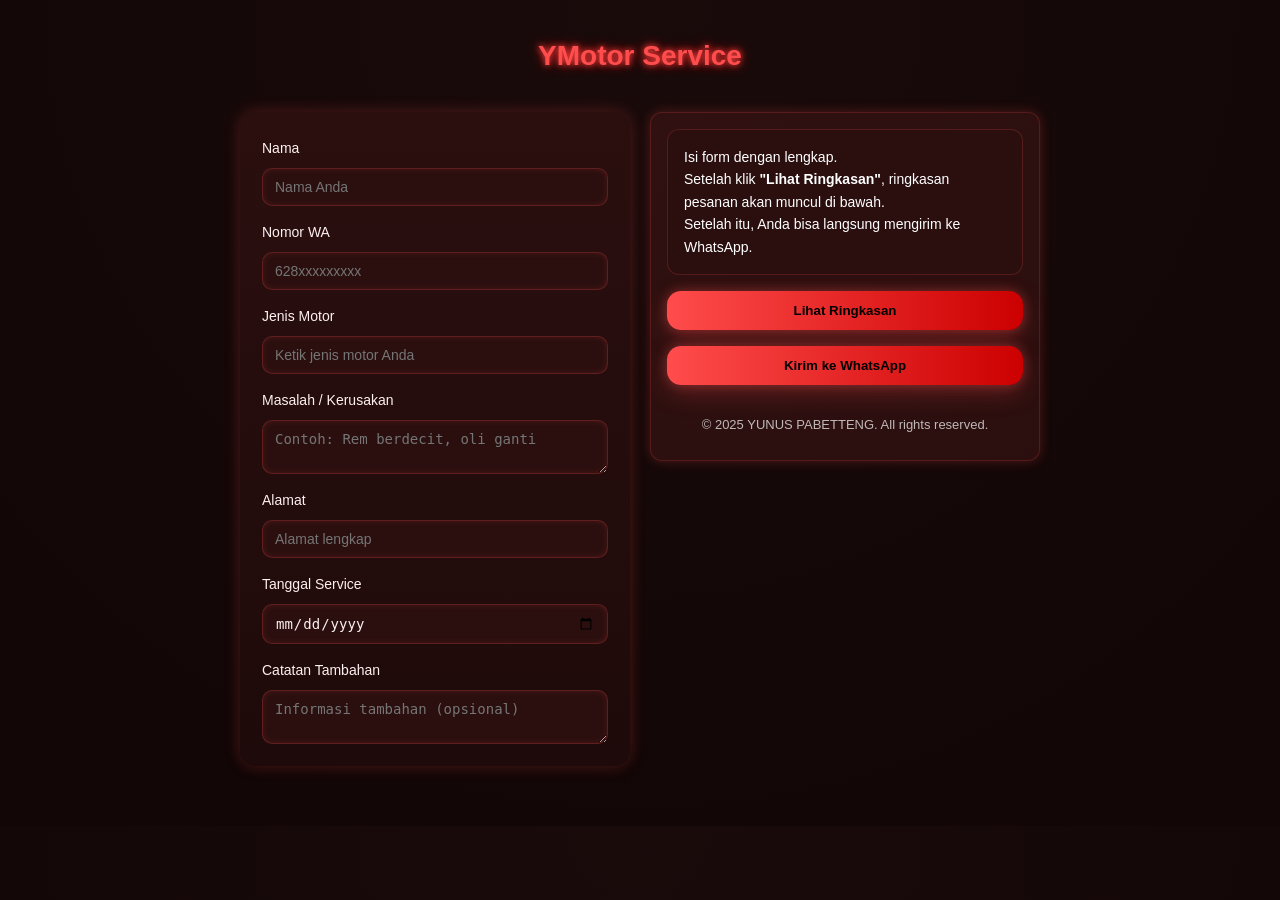
<file: YMOTOR SERVICE.html>
<!DOCTYPE html>
<html lang="id">
<head>
<meta charset="UTF-8">
<meta name="viewport" content="width=device-width, initial-scale=1.0">
<title>YMotor Service</title>
<style>
:root{
  --bg:#1a0b0b;          
  --card:#2b0f0f;        
  --accent:#ff4c4c;      
  --accent-2:#cc0000;    
  --glass: rgba(255,76,76,0.1);
  --text:#fdf0f0;        
}

/* Reset */
*{box-sizing:border-box;margin:0;padding:0;}

body{
  font-family:"Poppins",sans-serif;
  background: radial-gradient(circle at top,var(--bg),#120606 80%);
  color:var(--text);
  display:flex;
  justify-content:center;
  padding:40px 20px;
}

.wrap{
  width:800px;
  max-width:100%;
  display:grid;
  grid-template-columns:1fr 1fr;
  gap:20px;
  align-items: start; /* kiri & kanan tinggi sesuai konten */
}


/* Header */
header{
  grid-column: 1 / -1;
  text-align:center;
  margin-bottom:20px;
}

header h1{
  font-size:28px;
  color:var(--accent);
  text-shadow:0 0 6px var(--accent),0 0 12px var(--accent-2);
  transition:0.2s;
}

header h1:hover{
  text-shadow:0 0 12px var(--accent),0 0 24px var(--accent-2);
}

/* Card */
.card{
  background:linear-gradient(180deg,var(--card),#1e0a0a);
  border-radius:16px;
  padding:22px;
  box-shadow:0 0 15px rgba(255,76,76,0.25);
  margin-bottom:20px;
  transition:0.3s;
}

.card:hover{
  box-shadow:0 0 25px rgba(255,76,76,0.5);
}

/* Form & Keterangan */
form{
  display:flex;
  flex-direction:column;
  gap:12px;
}

label{
  display:block;
  font-size:14px;
  margin-top:6px;
  color:var(--text);
}

input, textarea{
  width:100%;
  padding:10px 12px;
  border-radius:10px;
  border:1px solid rgba(255,76,76,0.25);
  background:#2b0f0f;
  color:var(--text);
  font-size:14px;
  outline:none;
  box-shadow:0 0 6px rgba(255,76,76,0.15) inset;
  transition:0.2s;
}

input:hover, textarea:hover, input:focus, textarea:focus{
  border-color:var(--accent-2);
  box-shadow:0 0 12px rgba(255,76,76,0.35) inset;
}

/* Keterangan penggunaan */
#instructions{
  background:var(--glass);
  border:1px solid rgba(255,76,76,0.2);
  border-radius:12px;
  padding:16px;
  box-shadow:0 0 12px rgba(255,76,76,0.25);
  font-size:14px;
  color:var(--text);
}

/* Buttons */
button{
  margin-top:16px;
  width:100%;
  padding:12px;
  border-radius:14px;
  border:none;
  background:linear-gradient(90deg,var(--accent),var(--accent-2));
  color:black;
  font-weight:700;
  cursor:pointer;
  box-shadow:0 0 12px rgba(255,76,76,0.35),0 8px 25px rgba(255,76,76,0.25);
  transition:0.3s;
}

button:hover{
  transform:scale(1.05);
  box-shadow:0 0 25px rgba(255,76,76,0.6),0 10px 30px rgba(255,76,76,0.4);
}

/* Ringkasan */
#summary{
  grid-column: 1 / -1;
  background:rgba(255,76,76,0.05);
  border:1px solid rgba(255,76,76,0.25);
  border-radius:12px;
  padding:14px;
  margin-top:16px;
  font-size:14px;
  color:var(--text);
  box-shadow:0 0 10px rgba(255,76,76,0.25);
  transition:0.3s;
}

#summary:hover{
  box-shadow:0 0 20px rgba(255,76,76,0.5);
}

/* Footer */
footer{
  grid-column: 1 / -1;
  text-align:center;
  margin-top:20px;
  font-size:12px;
  color:var(--text);
  opacity:0.7;
}

/* Responsive */
@media(max-width:900px){
  .wrap{
    grid-template-columns:1fr;
  }
}
</style>
</head>
<body>
<div class="wrap">
  <header>
    <h1>YMotor Service</h1>
  </header>

  <!-- Form Isian -->
  <div class="card">
    <form id="serviceForm">
      <label for="name">Nama</label>
      <input type="text" id="name" placeholder="Nama Anda">

      <label for="phone">Nomor WA</label>
      <input type="text" id="phone" placeholder="628xxxxxxxxx">

      <label for="motor">Jenis Motor</label>
      <input type="text" id="motor" placeholder="Ketik jenis motor Anda">

      <label for="problem">Masalah / Kerusakan</label>
      <textarea id="problem" placeholder="Contoh: Rem berdecit, oli ganti"></textarea>

      <label for="address">Alamat</label>
      <input type="text" id="address" placeholder="Alamat lengkap">

      <label for="date">Tanggal Service</label>
      <input type="date" id="date">

      <label for="notes">Catatan Tambahan</label>
      <textarea id="notes" placeholder="Informasi tambahan (opsional)"></textarea>
    </form>
  </div>

  <!-- Keterangan / Instruksi -->
  <div class="card" id="instructions">
    <div style="background:#2b0f0f; padding:16px; border-radius:12px; 
            border:1px solid rgba(255,76,76,0.2); color:#ffffff;
            font-size:14px; line-height:1.6; max-width:100%;">
  <p>Isi form dengan lengkap.</p>
  <p>Setelah klik <strong>"Lihat Ringkasan"</strong>, ringkasan pesanan akan muncul di bawah.</p>
  <p>Setelah itu, Anda bisa langsung mengirim ke WhatsApp.</p>
</div>

    <button id="generate">Lihat Ringkasan</button>
    <button id="sendWA">Kirim ke WhatsApp</button>
	<footer style="text-align:center; padding:12px; font-size:13px; color:#ffffff;">
  &copy; 2025 YUNUS PABETTENG. All rights reserved.
</footer>

  </div>

  <!-- Ringkasan -->
  <div id="summary" style="display:none"></div>

</div>

<script>
const generateBtn = document.getElementById("generate");
const sendBtn = document.getElementById("sendWA");
const summary = document.getElementById("summary");

generateBtn.addEventListener("click",()=>{
  const name = document.getElementById("name").value;
  const phone = document.getElementById("phone").value;
  const motor = document.getElementById("motor").value;
  const problem = document.getElementById("problem").value;
  const address = document.getElementById("address").value;
  const date = document.getElementById("date").value;
  const notes = document.getElementById("notes").value;

  if(!name||!phone||!motor||!problem||!address||!date){
    alert("Harap isi semua field wajib!");
    return;
  }

  summary.style.display="block";
  summary.innerHTML=`
<b>Ringkasan Pesanan:</b><br>
Nama: ${name}<br>
WA: ${phone}<br>
Motor: ${motor}<br>
Masalah: ${problem}<br>
Alamat: ${address}<br>
Tanggal: ${date}<br>
Catatan: ${notes||"-"}
  `;
});

sendBtn.addEventListener("click",()=>{
  const name = encodeURIComponent(document.getElementById("name").value);
  const phone = encodeURIComponent(document.getElementById("phone").value);
  const motor = encodeURIComponent(document.getElementById("motor").value);
  const problem = encodeURIComponent(document.getElementById("problem").value);
  const address = encodeURIComponent(document.getElementById("address").value);
  const date = encodeURIComponent(document.getElementById("date").value);
  const notes = encodeURIComponent(document.getElementById("notes").value);

  if(!name||!phone||!motor||!problem||!address||!date){
    alert("Harap isi semua field wajib!");
    return;
  }

  const waLink = `https://wa.me/${phone}?text=Halo,%20saya%20ingin%20booking%20service%20motor.%20Nama:%20${name},%20Motor:%20${motor},%20Masalah:%20${problem},%20Alamat:%20${address},%20Tanggal:%20${date},%20Catatan:%20${notes}`;
  window.open(waLink,"_blank");
});
</script>
</body>
</html>
</file>
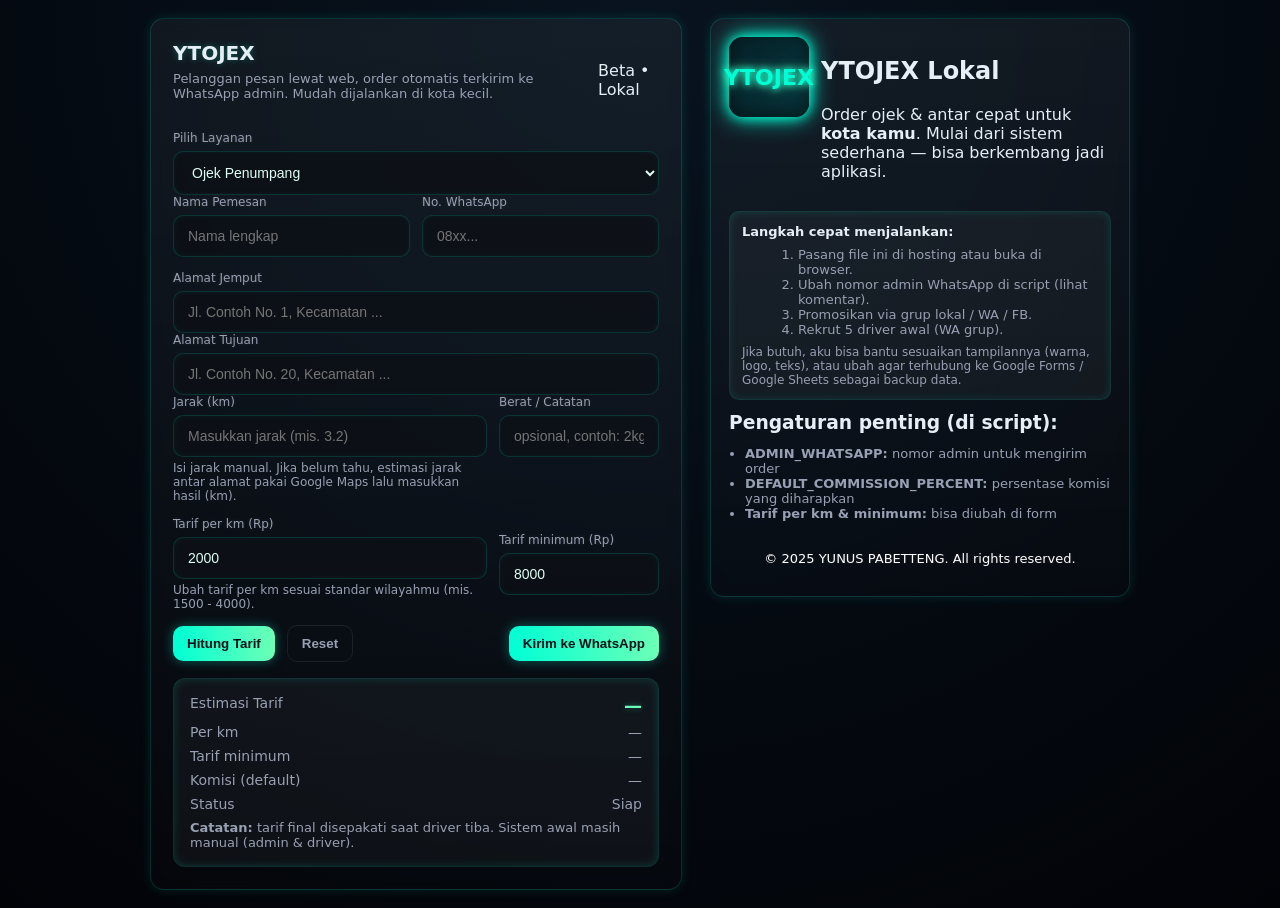
<file: YTOJEK.html>
<!doctype html>
<html lang="id">
<head>
  <meta charset="utf-8" />
  <meta name="viewport" content="width=device-width, initial-scale=1" />
  <title>YTOJEX</title>
  <meta name="description" content="Sistem pemesanan ojek online sederhana — pesan lewat website lalu terkirim ke WhatsApp admin.">

<style>
    :root{
      --bg:#05060a;
      --card:#0d1117;
      --muted:#98a0b3;
      --accent:#00ffd5;
      --accent-2:#6cffb6;
      --glass: rgba(255,255,255,0.04);
      --danger:#ff6b6b;
      --success:#7bf59c;
      --radius:14px;
      --maxw:980px;
      --gap:16px;
      --shadow: 0 0 25px rgba(0,255,213,0.08);
      font-family: Inter, system-ui, -apple-system, "Segoe UI", Roboto, "Helvetica Neue", Arial;
    }

    *{box-sizing:border-box}
    html,body{margin:0; padding:0; background:#030507; color:#e6eef6;}

    body{
      background: radial-gradient(circle at top, #08131f 0%, #020307 100%);
      -webkit-font-smoothing:antialiased;
      -moz-osx-font-smoothing:grayscale;
      padding: 18px;
      min-height:100vh;
      display:flex;
      justify-content:center;
    }

    /* WRAPPER */
    .wrap{
      width:100%;
      max-width:var(--maxw);
      display:grid;
      grid-template-columns: 1fr 420px;
      gap:28px;
      align-items:start;
    }

    /* Responsive */
    @media(max-width:980px){
      .wrap{
        grid-template-columns:1fr;
        gap:22px;
      }
    }

    @media(max-width:440px){
      body{padding:10px;}
      .card{padding:16px !important;}
      .wrap{gap:16px;}
    }

    /* CARD */
    .card{
      background:linear-gradient(180deg, rgba(255,255,255,0.05), rgba(255,255,255,0.01));
      border-radius:var(--radius);
      padding:22px;
      border: 1px solid rgba(0,255,213,0.15);
      box-shadow: 0 0 12px rgba(0,255,213,0.12);
      backdrop-filter: blur(6px);
      transition:0.25s ease;
    }

    /* Hover glow */
    .card:hover{
      box-shadow:0 0 25px rgba(0,255,213,0.22);
      border-color:rgba(0,255,213,0.35);
      transform:translateY(-3px);
    }

    h1{margin:0 0 6px;font-size:20px; text-shadow:0 0 6px rgba(0,255,213,0.3);}

    p.lead{
      margin:0 0 18px;
      color:var(--muted);
      font-size:13px;
    }

    label{
      display:block;
      font-size:12px;
      color:var(--muted);
      margin-bottom:6px;
      text-shadow:0 0 4px rgba(255,255,255,0.12);
    }

    .row{display:flex; gap:12px; margin-bottom:14px;}
    .col{flex:1;}

    input, textarea, select{
      width:100%;
      padding:12px 14px;
      border-radius:10px;
      border:1px solid rgba(0,255,213,0.15);
      background:rgba(13,17,23,0.85);
      color:#e0fff5;
      font-size:14px;
      outline:none;
      transition:0.2s;
      box-shadow:0 0 6px rgba(0,255,213,0.05) inset;
    }

    input:focus, textarea:focus, select:focus{
      border-color:var(--accent);
      box-shadow:0 0 10px rgba(0,255,213,0.45), 0 0 4px rgba(0,255,213,0.35) inset;
    }

    textarea{min-height:88px;}

    .small{font-size:12px;color:var(--muted); margin-top:4px;}

    .controls{
      display:flex;
      flex-wrap:wrap;
      gap:12px;
      align-items:center;
      margin-top:10px;
    }

    .btn{
      background:linear-gradient(90deg,var(--accent),var(--accent-2));
      color:#001218;
      border:none;
      padding:10px 14px;
      border-radius:10px;
      cursor:pointer;
      font-weight:600;
      box-shadow:0 0 12px rgba(0,255,213,0.35);
      transition:0.2s;
    }

    .btn:hover{
      transform:scale(1.04);
      box-shadow:0 0 20px rgba(0,255,213,0.5);
    }

    .btn.ghost{
      background:transparent;
      border:1px solid rgba(255,255,255,0.08);
      color:var(--muted);
      box-shadow:none;
    }

    .btn.red{
      background:linear-gradient(90deg,#ff6b6b,#ff9b9b);
      box-shadow:0 0 12px rgba(255,80,80,0.35);
    }

    .summary{
      margin-top:16px;
      padding:16px;
      background:rgba(255,255,255,0.04);
      border-radius:12px;
      border:1px solid rgba(0,255,213,0.12);
      font-size:14px;
      color:var(--muted);
      box-shadow:0 0 10px rgba(0,255,213,0.15) inset;
    }

    .line{
      display:flex;
      justify-content:space-between;
      margin-bottom:8px;
    }

    .price{
      color:var(--accent-2);
      font-weight:700;
      font-size:18px;
      text-shadow:0 0 6px rgba(0,255,213,0.35);
    }

    /* Sidebar */
    .aside{width:100%;}

    .brand{
      display:flex;
      gap:12px;
      margin-bottom:14px;
    }

.logo {
  width: 80px;              /* sebelumnya 62px, sekarang lebih besar */
  height: 80px;             /* sebelumnya 62px */
  border-radius:14px;       /* bisa diperbesar sedikit */
  background:linear-gradient(135deg,#062028,#07383e);
  display:flex;
  align-items:center;
  justify-content:center;
  font-weight:700;
  color:var(--accent);
  box-shadow: 0 0 12px var(--accent), 0 0 25px var(--accent), inset 0 -6px 18px rgba(0,0,0,0.5);
  font-size:22px;           /* teks lebih proporsional dengan kotak */
  text-shadow:0 0 6px var(--accent), 0 0 12px var(--accent-2);
  transition:0.2s;
}

.logo:hover {
  box-shadow: 0 0 20px var(--accent), 0 0 40px var(--accent-2), inset 0 -6px 18px rgba(0,0,0,0.5);
  transform: scale(1.05);
}


    .hint{
      background:rgba(255,255,255,0.04);
      padding:12px;
      border-radius:10px;
      margin-top:12px;
      font-size:13px;
      border:1px solid rgba(0,255,213,0.12);
      box-shadow:0 0 8px rgba(0,255,213,0.12) inset;
    }

    footer{
      text-align:center;
      margin-top:18px;
      font-size:13px;
      color:var(--muted);
      text-shadow:0 0 4px rgba(255,255,255,0.1);
    }
</style>

</head>

<body>
  <div class="wrap">
    <!-- LEFT FORM -->
    <!-- (FORM TETAP SAMA, TIDAK SAYA UBAH) -->
    
    <!-- copy semua form milikmu di sini, tidak saya potong -->

    <!-- LEFT: Form -->
    <div class="card">
      <div style="display:flex;justify-content:space-between;align-items:center;margin-bottom:12px">
        <div>
          <h1>YTOJEX</h1>
          <p class="lead">Pelanggan pesan lewat web, order otomatis terkirim ke WhatsApp admin. Mudah dijalankan di kota kecil.</p>
        </div>
        <div class="chip">Beta • Lokal</div>
      </div>

      <form id="orderForm" autocomplete="off" onsubmit="return false;">
        <label for="service">Pilih Layanan</label>
        <select id="service" required>
          <option value="ojek">Ojek Penumpang</option>
          <option value="antar">Antar Barang</option>
          <option value="makanan">Antar Makanan</option>
          <option value="titip">Titip / Belanja</option>
        </select>

        <div class="row">
          <div class="col">
            <label for="name">Nama Pemesan</label>
            <input id="name" type="text" placeholder="Nama lengkap" required>
          </div>
          <div class="col">
            <label for="phone">No. WhatsApp</label>
            <input id="phone" type="text" placeholder="08xx..." required>
          </div>
        </div>

        <label for="pickup">Alamat Jemput</label>
        <input id="pickup" type="text" placeholder="Jl. Contoh No. 1, Kecamatan ..." required>

        <label for="drop">Alamat Tujuan</label>
        <input id="drop" type="text" placeholder="Jl. Contoh No. 20, Kecamatan ..." required>

        <div class="row">
          <div class="col">
            <label for="distance">Jarak (km)</label>
            <input id="distance" type="number" min="0" step="0.1" placeholder="Masukkan jarak (mis. 3.2)" required>
            <div class="small">Isi jarak manual. Jika belum tahu, estimasi jarak antar alamat pakai Google Maps lalu masukkan hasil (km).</div>
          </div>
          <div style="width:160px">
            <label for="weight">Berat / Catatan</label>
            <input id="weight" type="text" placeholder="opsional, contoh: 2kg / tanpa barang">
          </div>
        </div>

        <div class="row" style="align-items:center">
          <div class="col">
            <label for="pricePerKm">Tarif per km (Rp)</label>
            <input id="pricePerKm" type="number" min="0" value="2000" required>
            <div class="small">Ubah tarif per km sesuai standar wilayahmu (mis. 1500 - 4000).</div>
          </div>
          <div style="width:160px">
            <label for="baseFare">Tarif minimum (Rp)</label>
            <input id="baseFare" type="number" min="0" value="8000" required>
          </div>
        </div>

        <div class="controls">
          <button class="btn" id="calcBtn" type="button">Hitung Tarif</button>
          <button class="btn ghost" id="resetBtn" type="button">Reset</button>
          <div style="flex:1"></div>
          <button class="btn" id="waBtn" type="button">Kirim ke WhatsApp</button>
        </div>

        <div class="summary" id="summary">
          <div class="line"><div>Estimasi Tarif</div><div class="price" id="priceDisplay">—</div></div>
          <div class="line"><div>Per km</div><div id="perKmDisplay">—</div></div>
          <div class="line"><div>Tarif minimum</div><div id="minDisplay">—</div></div>
          <div class="line"><div>Komisi (default)</div><div id="commissionDisplay">—</div></div>
          <div class="line"><div>Status</div><div id="status">Siap</div></div>
          <div style="margin-top:8px;font-size:13px;color:var(--muted)">
            <strong>Catatan:</strong> tarif final disepakati saat driver tiba. Sistem awal masih manual (admin & driver).
          </div>
        </div>
      </form>
    </div>

    <!-- RIGHT: Info -->
    <div class="aside">
      <div class="card" style="padding:18px">
        <div class="brand">
          <div class="logo">YTOJEX</div>
          <div>
            <h2>YTOJEX Lokal</h2>
            <p>Order ojek & antar cepat untuk <strong>kota kamu</strong>. Mulai dari sistem sederhana — bisa berkembang jadi aplikasi.</p>
          </div>
        </div>

        <div class="hint">
          <div style="font-weight:700;margin-bottom:8px">Langkah cepat menjalankan:</div>
          <ol style="margin:0 0 8px 16px;color:var(--muted);font-size:13px">
            <li>Pasang file ini di hosting atau buka di browser.</li>
            <li>Ubah nomor admin WhatsApp di script (lihat komentar).</li>
            <li>Promosikan via grup lokal / WA / FB.</li>
            <li>Rekrut 5 driver awal (WA grup).</li>
          </ol>
          <div class="small">Jika butuh, aku bisa bantu sesuaikan tampilannya (warna, logo, teks), atau ubah agar terhubung ke Google Forms / Google Sheets sebagai backup data.</div>
        </div>

        <div class="help">
          <h3 style="margin:12px 0 8px">Pengaturan penting (di script):</h3>
          <ul style="padding-left:16px;color:var(--muted);font-size:13px">
            <li><strong>ADMIN_WHATSAPP:</strong> nomor admin untuk mengirim order</li>
            <li><strong>DEFAULT_COMMISSION_PERCENT:</strong> persentase komisi yang diharapkan</li>
            <li><strong>Tarif per km & minimum:</strong> bisa diubah di form</li>
          </ul>
        </div>

       <footer style="text-align:center; padding:12px; font-size:13px; color:#ffffff;">
  &copy; 2025 YUNUS PABETTENG. All rights reserved.
</footer>

      </div>
    </div>
  </div>

  <script>
    // ========== PENGATURAN AWAL (ubah sesuai kebutuhan) ==========
    // Nomor admin untuk mengirim WhatsApp (format internasional tanpa +, contoh: 6281234567890)
    const ADMIN_WHATSAPP = "6281234567890"; // <-- GANTI NOMOR INI DENGAN NOMOR ADMIN KAMU

    // Persentase komisi yang biasanya diambil (untuk estimasi / catatan)
    const DEFAULT_COMMISSION_PERCENT = 10; // 10% (ubah jika mau)

    // ======================= LOGIKA ============================
    const el = id => document.getElementById(id);
    const nameInput = el('name');
    const phoneInput = el('phone');
    const pickupInput = el('pickup');
    const dropInput = el('drop');
    const distanceInput = el('distance');
    const pricePerKmInput = el('pricePerKm');
    const baseFareInput = el('baseFare');
    const weightInput = el('weight');
    const serviceSelect = el('service');

    const priceDisplay = el('priceDisplay');
    const perKmDisplay = el('perKmDisplay');
    const minDisplay = el('minDisplay');
    const commissionDisplay = el('commissionDisplay');
    const statusDisplay = el('status');

    const calcBtn = el('calcBtn');
    const resetBtn = el('resetBtn');
    const waBtn = el('waBtn');

    function currency(n){
      return 'Rp ' + Number(n).toLocaleString('id-ID');
    }

    function calculateFare(){
      const km = parseFloat(distanceInput.value) || 0;
      const perKm = parseFloat(pricePerKmInput.value) || 0;
      const base = parseFloat(baseFareInput.value) || 0;

      // Formula: fare = max(base, perKm * km)
      const raw = perKm * km;
      const fare = Math.max(base, Math.round(raw));

      const commission = Math.round(fare * (DEFAULT_COMMISSION_PERCENT/100));
      return {fare, perKm, base, commission, raw};
    }

    function updateSummary(){
      const {fare, perKm, base, commission, raw} = calculateFare();
      priceDisplay.innerText = currency(fare);
      perKmDisplay.innerText = currency(perKm) + ' / km';
      minDisplay.innerText = currency(base);
      commissionDisplay.innerText = currency(commission) + ` (${DEFAULT_COMMISSION_PERCENT}% dari estimasi)`;
      statusDisplay.innerText = 'Siap dikirim ke admin';
    }

    calcBtn.addEventListener('click', ()=>{
      // simple validation
      if(!nameInput.value || !phoneInput.value || !pickupInput.value || !dropInput.value || !distanceInput.value){
        alert('Mohon isi semua field yang wajib (nama, WA, alamat jemput, alamat tujuan, jarak).');
        return;
      }
      updateSummary();
      // scroll ke ringkasan
      document.getElementById('summary').scrollIntoView({behavior:'smooth', block:'nearest'});
    });

    resetBtn.addEventListener('click', ()=>{
      document.getElementById('orderForm').reset();
      priceDisplay.innerText = '—';
      perKmDisplay.innerText = '—';
      minDisplay.innerText = '—';
      commissionDisplay.innerText = '—';
      statusDisplay.innerText = 'Siap';
    });

    waBtn.addEventListener('click', ()=>{
      // validate
      if(!nameInput.value || !phoneInput.value || !pickupInput.value || !dropInput.value || !distanceInput.value){
        alert('Mohon isi semua field yang wajib (nama, WA, alamat jemput, alamat tujuan, jarak).');
        return;
      }

      const {fare, perKm, base, commission, raw} = calculateFare();

      const service = serviceSelect.options[serviceSelect.selectedIndex].text;
      const name = nameInput.value.trim();
      const phone = phoneInput.value.trim();
      const pickup = pickupInput.value.trim();
      const drop = dropInput.value.trim();
      const distance = Number(distanceInput.value).toFixed(2);
      const weight = weightInput.value.trim();

      // Format pesan WA
      let message = `*Order Baru — OJEX*\n`;
      message += `Layanan: *${service}*\n`;
      message += `Nama: *${name}*\n`;
      message += `No WA: ${phone}\n`;
      message += `Jemput: ${pickup}\n`;
      message += `Tujuan: ${drop}\n`;
      message += `Jarak: ${distance} km\n`;
      if(weight) message += `Catatan: ${weight}\n`;
      message += `Estimasi Tarif: *${currency(fare)}*\n`;
      message += `Tarif per km: ${currency(perKm)}\n`;
      message += `Tarif minimum: ${currency(base)}\n`;
      message += `Estimasi komisi: ${currency(commission)} (${DEFAULT_COMMISSION_PERCENT}%)\n\n`;
      message += `Mohon konfirmasi driver. Terima kasih.`;

      // WhatsApp URL
      // ADMIN_WHATSAPP must be set in international format without + (e.g., 62812xxxx)
      const phoneNumber = ADMIN_WHATSAPP || '';
      if(!phoneNumber){
        alert('Nomor admin WhatsApp belum diset. Silakan ubah nilai ADMIN_WHATSAPP di script.');
        return;
      }

      const waUrl = `https://wa.me/${phoneNumber}?text=${encodeURIComponent(message)}`;

      // open whatsapp
      window.open(waUrl, '_blank');
    });

    // auto set year
    document.getElementById('year').innerText = new Date().getFullYear();

    // init summary shows defaults
    updateSummary();

    // Optional: allow pressing Enter to calculate
    document.getElementById('orderForm').addEventListener('keydown', function(e){
      if(e.key === 'Enter'){
        e.preventDefault();
        calcBtn.click();
      }
    });

  </script>
</body>
</html>
</file>
<file: style.css>
/* CSS: container full screen */
#neon-bg {
  position: fixed;
  top: 0;
  left: 0;
  width: 100%;
  height: 100%;
  pointer-events: none;
  overflow: hidden;
  z-index: -1;
  background: #000; /* background utama */
}

/* Dot glow */
.neon-dot {
  position: absolute;
  width: 6px;
  height: 6px;
  border-radius: 50%;
  background-color: #ff4500; /* Warna neon tetap */
  opacity: 0.6;
  box-shadow: 0 0 12px #ff4500, 0 0 24px #ff4500;
  animation: float infinite linear;
}

/* Animasi floating */
@keyframes float {
  0% { transform: translate(0, 0); opacity:0.6; }
  50% { transform: translate(50px, -80px); opacity:0.2; }
  100% { transform: translate(0, 0); opacity:0.6; }
}



    *{ margin:0; padding:0; box-sizing:border-box; font-family:'Poppins',sans-serif; }
    :root{
      --bg:#000;
      --accent:#ff4500;
      --card:#0b0f14;
      --muted:#c7c7c7;
      --slow: 900ms; /* untuk transisi lembut */
      --glow: rgba(255,69,0,0.35);
    }
    body{ background:var(--bg); color:#fff; overflow-x:hidden; line-height:1.5; }

/* NAVBAR */
    nav{
        width:100%;
        padding:22px 8%;
        display:flex;
        justify-content:space-between;
        align-items:center;
        position:fixed;
        top:0;
        background:rgba(0,0,0,0.65);
        backdrop-filter:blur(8px);
        z-index:1000;
    }
    nav .logo{ font-size:20px; font-weight:700; color:var(--accent); letter-spacing:0.6px; }
    nav ul{ display:flex; gap:26px; align-items:center; }
    nav ul li{ list-style:none; }
    nav ul li a{ text-decoration:none; color:#fff; font-size:14px; transition:all .25s; padding:6px 8px; border-radius:6px; }
    nav ul li a:hover{ color:var(--accent); background:rgba(255,69,0,0.06); }

/* SECTION COMMON */
    section{
        padding:80px 8%;
        position:relative;
        transition:all .35s ease;
    }

    /* subtle hover background for sections (no divider) */
    section:hover{
        background:rgba(255,69,0,0.02);
    }

    /* ONLY Project section has divider/pembatas and hover glow */
    #projects::after{
      content:"";
      position:absolute;
      bottom:-40px;
      left:50%;
      transform:translateX(-50%);
      width:86%;
      height:1px;
      background:rgba(255,255,255,0.06);
      transition:all .35s ease;
    }
    #projects:hover::after{
      background:var(--glow);
      box-shadow:0 0 12px var(--glow);
    }

    .section-title{ font-size:26px; font-weight:700; color:var(--accent); margin-bottom:18px; }

/* HERO */
.hero{
    height:100vh;
    width:100%;
    padding:0 8%;
    display:flex;
    justify-content:space-between;
    align-items:center;
    gap:40px;
    padding-top:70px;
}

.hero-left{ 
    max-width:56%; 
}

.hero-left h3{ 
    color:var(--accent); 
    font-size:18px; 
    margin-bottom:6px; 
    font-weight:600; 
}

.hero-left h1{ 
    font-size:48px; 
    font-weight:700; 
    line-height:1.05; 
    margin-bottom:12px; 
}

.hero-left p{ 
    color:var(--muted); 
    margin-bottom:20px; 
    max-width:620px; 
}

.btn{ 
    display:inline-block; 
    padding:10px 22px; 
    background:var(--accent); 
    color:#fff; 
    border-radius:8px; 
    text-decoration:none; 
    font-weight:600; 
    transition:all .25s; 
    box-shadow:0 6px 18px rgba(255,69,0,0.12); 
}

.btn:hover{ 
    transform:translateY(-4px); 
    box-shadow:0 12px 30px rgba(255,69,0,0.18); 
}

.hero-right{ 
    position:relative; 
    display:flex; 
    align-items:center; 
    justify-content:center; 
}

/* Orb efek di belakang foto */
.hero-right .orb{
    position:absolute;
    width:380px; 
    height:380px; 
    border-radius:50%;
    background: radial-gradient(circle, rgba(255,69,0,0.12), transparent 60%);
    filter: blur(36px); 
    z-index:0; 
    transform:translateY(-10px);
    transition: all 0.5s ease;
}

/* Foto hero */
.hero-right img{
    width:330px; 
    border-radius:50%; 
    box-shadow:0 18px 60px rgba(255,69,0,0.08); 
    position:relative; 
    z-index:1;
    display:block;
    transition: all 0.4s ease;
}

/* Hover efek glow melingkari foto + orb */
.hero-right:hover img{
    box-shadow: 0 0 40px 12px rgba(255,69,0,0.6);
    transform: scale(1.05);
}

.hero-right:hover .orb{
    filter: blur(48px);
    background: radial-gradient(circle, rgba(255,69,0,0.25), transparent 60%);
}


/* ABOUT */
    .about-box{ display:flex; gap:34px; align-items:center; margin-top:18px; }
    .about-img img{ width:280px; border-radius:16px; box-shadow:0 20px 50px rgba(255,69,0,0.06); display:block; }
    .about-text p{ color:var(--muted); margin-bottom:16px; }
    .cv-btn{ display:inline-block; padding:8px 12px; background:transparent; color:var(--muted); border-radius:8px; border:1px solid rgba(255,255,255,0.04); text-decoration:none; margin-right:10px; }

/* HOBI PANEL (NEW) */
    .about-actions{ margin-top:12px; display:flex; gap:10px; align-items:center; }
    .hobi-btn{ display:inline-block; padding:8px 12px; background:transparent; color:#fff; border:1px dashed rgba(255,255,255,0.06); border-radius:8px; cursor:pointer; transition:all .25s; }
    .hobi-btn:hover{ background:rgba(255,69,0,0.06); color:var(--accent); border-color:rgba(255,69,0,0.18); }

    .hobi-panel{
      max-height:0;
      overflow:hidden;
      transition: max-height .6s cubic-bezier(.2,.9,.2,1), padding .35s;
      background:transparent;
    }
    .hobi-panel.open{
      max-height:420px;
      padding-top:20px;
    }

    .hobi-grid{
      display:grid;
      grid-template-columns: repeat(3, 1fr);
      gap:16px;
      margin-top:12px;
    }
    .hobi-card{
      background: rgba(255,255,255,0.03);
      border:1px solid rgba(255,255,255,0.04);
      padding:16px;
      border-radius:12px;
      text-align:center;
      transform: translateY(22px);
      opacity:0;
      transition: transform .45s ease, opacity .45s ease, box-shadow .25s;
    }
    .hobi-card.show{
      transform: translateY(0);
      opacity:1;
    }
    .hobi-card .icon{ font-size:32px; margin-bottom:8px; }
    .hobi-card p{ font-size:14px; color:#fff; }

/* PROJECTS */
    .project-grid{ display:grid; grid-template-columns:repeat(auto-fit,minmax(260px,1fr)); gap:22px; margin-top:18px; }
    .project-card{
      background:var(--card); border-radius:12px; padding:12px; text-decoration:none; color:inherit;
      border:1px solid rgba(255,255,255,0.03);
      transform: translateY(22px);
      opacity:0;
      transition: transform var(--slow) ease, opacity var(--slow) ease, box-shadow .4s;
      box-shadow:0 6px 20px rgba(0,0,0,0.45);
    }
    .project-card.show{ transform: translateY(0); opacity:1; }

    .project-card:hover{
        transform:translateY(-6px);
        box-shadow:0 0 22px var(--glow);
        border-color:rgba(255,69,0,0.25);
    }

    .project-card img{ width:100%; height:160px; object-fit:cover; border-radius:10px; display:block; }
    .project-card h3{ margin-top:12px; font-size:18px; }

/* SKILLS */
    .skills-grid{ display:grid; grid-template-columns: 1fr 320px; gap:30px; align-items:center; margin-top:18px; }
    .bars-wrap{ display:flex; gap:18px; justify-content:center; align-items:flex-end; padding:20px; background:linear-gradient(180deg, rgba(255,69,0,0.02), transparent); border-radius:12px; }
    .bar-item{ width:58px; display:flex; flex-direction:column; align-items:center; gap:8px; }
    .bar-track{ width:100%; height:240px; background:#07101B; border-radius:10px; display:flex; align-items:flex-end; overflow:hidden; }
    .bar-fill{ width:100%; background:linear-gradient(180deg, rgba(255,141,72,1), rgba(255,69,0,1)); box-shadow:0 6px 18px rgba(255,69,0,0.12); height:0%; transition: height 1100ms cubic-bezier(.2,.9,.2,1); }

    /* LABELS NOW HORIZONTAL (not rotated) */
    .bar-label{
      writing-mode: horizontal-tb;
      transform: none;
      font-weight:600;
      color:#ffd7c6;
      font-size:13px;
      margin-top:8px;
      text-align:center;
      white-space:nowrap;
    }

    .skill-legend{ background:var(--card); padding:20px; border-radius:12px; border:1px solid rgba(255,255,255,0.03); }
    .skill-row{ display:flex; justify-content:space-between; align-items:center; padding:10px 0; border-bottom:1px dashed rgba(255,255,255,0.03); }
    .skill-row:last-child{ border-bottom:none; }

/* CONTACT */
    .contact-wrap{ text-align:center; margin-top:18px; }
    .contact-panel{ max-height:0; overflow:hidden; transition: max-height .9s cubic-bezier(.2,.9,.2,1); background:var(--card); padding:0 18px; border-radius:10px; border:1px solid rgba(255,255,255,0.03); margin-top:14px; }
    .contact-panel.open{ max-height:260px; padding:18px; }
    .contact-panel p{ color:var(--muted); margin-bottom:12px; }
    .wa-btn{ display:inline-block; padding:10px 18px; background:var(--accent); color:#fff; border-radius:8px; text-decoration:none; font-weight:700; }

/* RESPONSIVE */
    @media (max-width:980px){
      .hero{ flex-direction:column-reverse; text-align:center; padding-top:110px; }
      .hero-left{ max-width:100%; }
      .about-box{ flex-direction:column; text-align:center; }
      .skills-grid{ grid-template-columns: 1fr; }
      .bars-wrap{ height:auto; padding:14px; }
      .hobi-grid{ grid-template-columns: repeat(2, 1fr); padding:0 10px; }
    }
	  .social-btn {
    display:inline-block;
    border-radius:50%;
    overflow:hidden;
    transition: transform 0.2s, box-shadow 0.2s;
  }

  .social-btn:hover {
    transform:translateY(-3px);
    box-shadow:0 6px 12px rgba(0,0,0,0.2);
  }

  .social-btn img {
    display:block;
  }
  .experience-panel {
  display: flex;
  justify-content: center;
  margin-top: 16px;
  opacity: 0;
  transform: translateY(20px);
  transition: all 0.5s ease;
  pointer-events: none;
}

.experience-panel.active {
  opacity: 1;
  transform: translateY(0);
  pointer-events: auto;
}

.experience-grid {
  display: flex;
  flex-wrap: wrap;
  gap: 16px;
  justify-content: center;
}

.experience-card {
  background: var(--card);
  padding: 12px;
  border-radius: 10px;
  width: 180px;
  text-align: center;
  box-shadow: 0 4px 12px rgba(0,0,0,0.1);
  transition: transform 0.3s, box-shadow 0.3s;
}

.experience-card img {
  width: 100%;
  border-radius: 8px;
  margin-bottom: 8px;
}

.experience-card:hover {
  transform: translateY(-5px);
  box-shadow: 0 6px 16px rgba(0,0,0,0.2);
}

.exp-title {
  font-size: 13px;
  font-weight: 600;
}

.exp-desc {
  font-size: 12px;
  color: #555;
}



.sertifikat-panel {
  max-height: 0;
  overflow: hidden;
  transition: max-height 0.5s ease;
  margin-top: 20px;
}

.sertifikat-grid {
  display: flex;
  gap: 20px;
  flex-wrap: wrap;
  justify-content: center;
  margin-top: 10px;
}

.sertifikat-card {
  border: 2px solid transparent; /* border awal transparan */
  border-radius: 8px;
  overflow: hidden;
  transition: border 0.3s ease, transform 0.3s ease;
}

.sertifikat-card img {
  width: 300px;
  height: auto;
  display: block;
}

/* efek hover */
.sertifikat-card:hover {
  border: 2px solid #ff4500; /* ganti warna sesuai tema */
  transform: scale(1.05); /* sedikit membesar */
}
</file>
